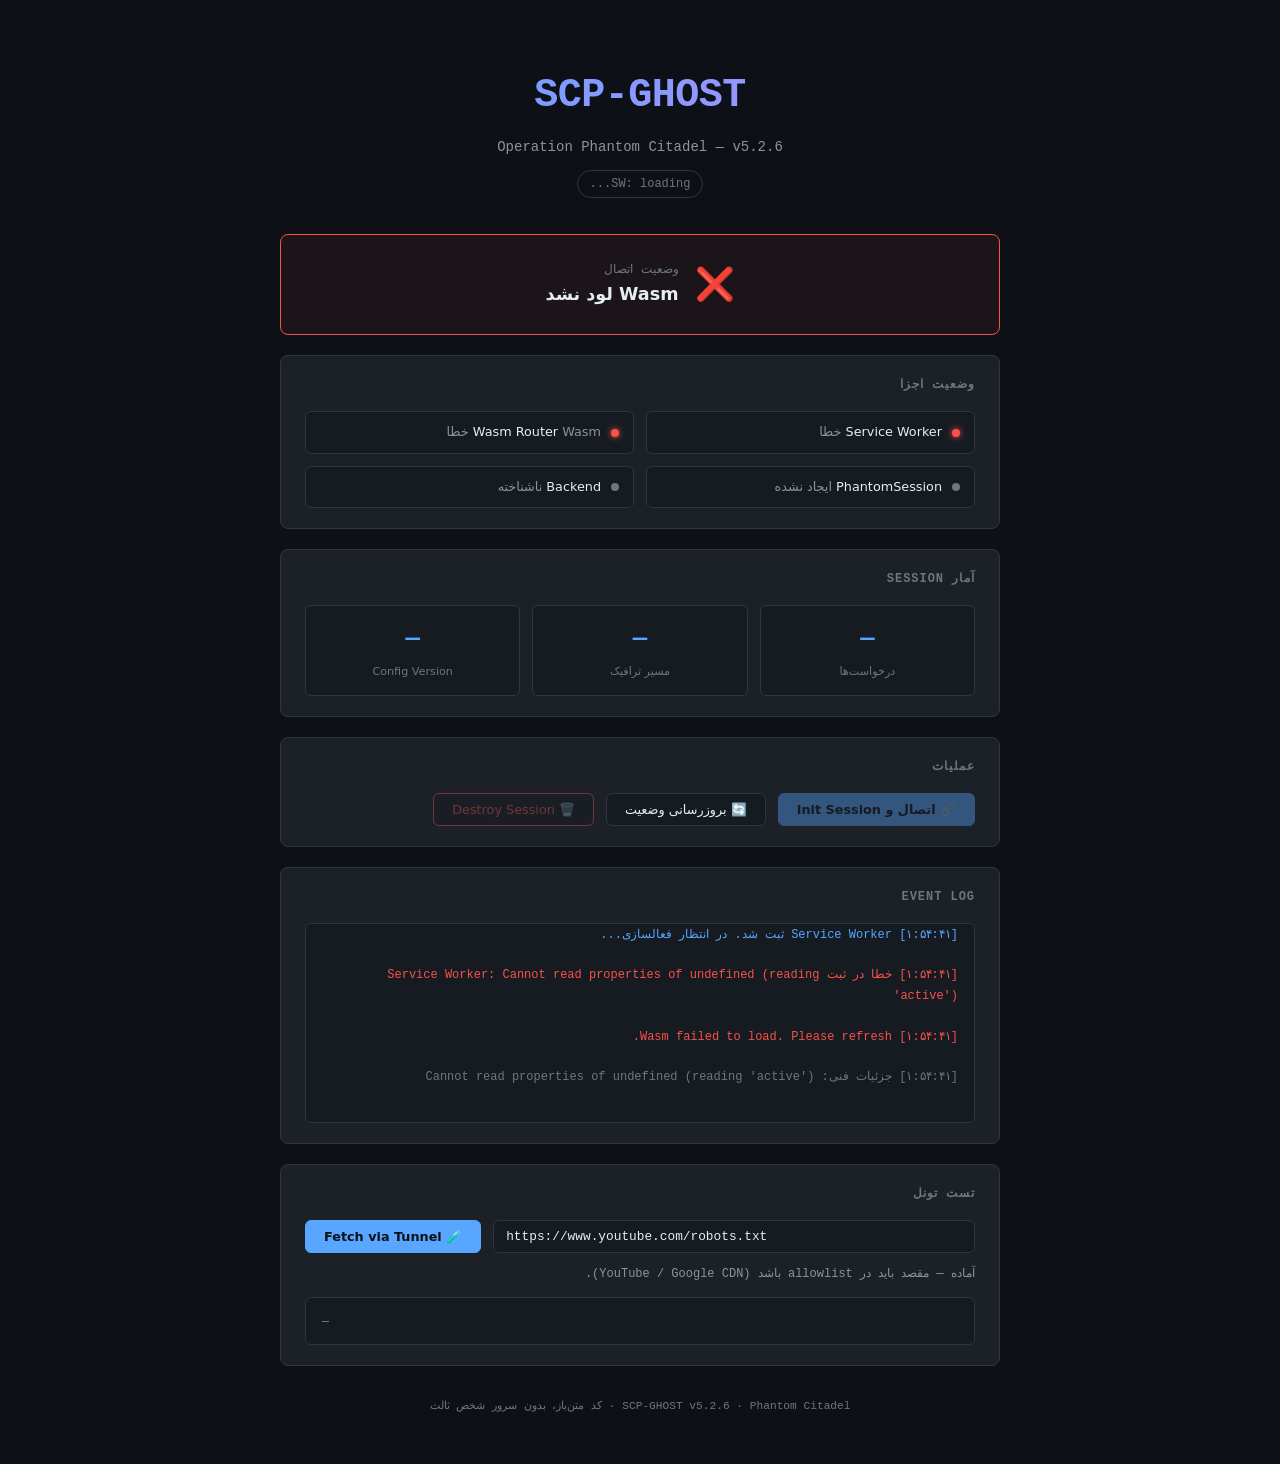
<file: index.html>
<!DOCTYPE html>
<html lang="fa" dir="rtl">
<head>
  <meta charset="UTF-8" />
  <meta name="viewport" content="width=device-width, initial-scale=1.0" />
  <title>SCP-GHOST — Phantom Citadel</title>

  <!--
    docs/index.html — SCP-GHOST v5.2.6 UI
    این صفحه:
      ۱. Service Worker را ثبت می‌کند
      ۲. Session keys را از Signaling Worker می‌خواند
      ۳. PhantomSession را در Service Worker init می‌کند
      ۴. وضعیت اتصال را نمایش می‌دهد
  -->

  <style>
    /* ── CSS Variables ───────────────────────────────────── */
    :root {
      --bg-primary:    #0d1117;
      --bg-secondary:  #161b22;
      --bg-card:       #1c2128;
      --border:        #30363d;
      --text-primary:  #e6edf3;
      --text-secondary:#8b949e;
      --text-muted:    #6e7681;
      --accent-green:  #3fb950;
      --accent-blue:   #58a6ff;
      --accent-yellow: #d29922;
      --accent-red:    #f85149;
      --accent-purple: #bc8cff;
      --font-mono:     "JetBrains Mono", "Fira Code", "Cascadia Code", monospace;
      --font-ui:       "Vazirmatn", "Segoe UI", system-ui, sans-serif;
      --radius:        8px;
      --transition:    0.2s ease;
    }

    /* ── Reset ────────────────────────────────────────────── */
    *, *::before, *::after { box-sizing: border-box; margin: 0; padding: 0; }

    /* ── Base ─────────────────────────────────────────────── */
    body {
      background-color: var(--bg-primary);
      color: var(--text-primary);
      font-family: var(--font-ui);
      min-height: 100vh;
      display: flex;
      flex-direction: column;
      align-items: center;
      padding: 2rem 1rem;
      line-height: 1.6;
    }

    /* ── Layout ───────────────────────────────────────────── */
    .container {
      width: 100%;
      max-width: 720px;
      display: flex;
      flex-direction: column;
      gap: 1.25rem;
    }

    /* ── Header ───────────────────────────────────────────── */
    .header {
      text-align: center;
      padding: 2rem 0 1rem;
    }

    .header__logo {
      font-size: 2.5rem;
      font-weight: 700;
      background: linear-gradient(135deg, var(--accent-blue), var(--accent-purple));
      -webkit-background-clip: text;
      -webkit-text-fill-color: transparent;
      background-clip: text;
      letter-spacing: -0.5px;
      font-family: var(--font-mono);
    }

    .header__subtitle {
      color: var(--text-secondary);
      font-size: 0.875rem;
      margin-top: 0.5rem;
      font-family: var(--font-mono);
    }

    .header__version {
      display: inline-block;
      margin-top: 0.75rem;
      padding: 0.2rem 0.75rem;
      border: 1px solid var(--border);
      border-radius: 20px;
      font-size: 0.75rem;
      color: var(--text-muted);
      font-family: var(--font-mono);
    }

    /* ── Card ─────────────────────────────────────────────── */
    .card {
      background: var(--bg-card);
      border: 1px solid var(--border);
      border-radius: var(--radius);
      padding: 1.25rem 1.5rem;
      transition: border-color var(--transition);
    }

    .card:hover { border-color: #484f58; }

    .card__title {
      font-size: 0.75rem;
      font-weight: 600;
      text-transform: uppercase;
      letter-spacing: 0.08em;
      color: var(--text-muted);
      margin-bottom: 1rem;
      font-family: var(--font-mono);
    }

    /* ── Status Indicator ─────────────────────────────────── */
    .status-grid {
      display: grid;
      grid-template-columns: 1fr 1fr;
      gap: 0.75rem;
    }

    @media (max-width: 500px) { .status-grid { grid-template-columns: 1fr; } }

    .status-item {
      display: flex;
      align-items: center;
      gap: 0.625rem;
      padding: 0.625rem 0.875rem;
      background: var(--bg-secondary);
      border-radius: calc(var(--radius) - 2px);
      border: 1px solid var(--border);
    }

    .status-dot {
      width: 8px;
      height: 8px;
      border-radius: 50%;
      flex-shrink: 0;
      background: var(--text-muted);
      transition: background var(--transition);
    }

    .status-dot--ok      { background: var(--accent-green); box-shadow: 0 0 6px var(--accent-green); }
    .status-dot--warn    { background: var(--accent-yellow); box-shadow: 0 0 6px var(--accent-yellow); }
    .status-dot--error   { background: var(--accent-red);   box-shadow: 0 0 6px var(--accent-red); }
    .status-dot--loading { animation: pulse 1.2s ease-in-out infinite; background: var(--accent-blue); }

    @keyframes pulse {
      0%, 100% { opacity: 1; }
      50%       { opacity: 0.3; }
    }

    .status-text { font-size: 0.8rem; color: var(--text-secondary); }
    .status-text strong { color: var(--text-primary); font-weight: 500; }

    /* ── Big Status Banner ────────────────────────────────── */
    .connection-banner {
      display: flex;
      align-items: center;
      justify-content: center;
      gap: 1rem;
      padding: 1.5rem;
      border-radius: var(--radius);
      border: 1px solid var(--border);
      background: var(--bg-secondary);
      transition: all var(--transition);
    }

    .connection-banner__icon { font-size: 2rem; }

    .connection-banner__text {
      display: flex;
      flex-direction: column;
    }

    .connection-banner__label {
      font-size: 0.75rem;
      color: var(--text-muted);
      font-family: var(--font-mono);
    }

    .connection-banner__value {
      font-size: 1.1rem;
      font-weight: 600;
      color: var(--text-primary);
    }

    .connection-banner--connected {
      border-color: var(--accent-green);
      background: rgba(63, 185, 80, 0.06);
    }

    .connection-banner--error {
      border-color: var(--accent-red);
      background: rgba(248, 81, 73, 0.06);
    }

    /* ── Log Output ───────────────────────────────────────── */
    .log-output {
      font-family: var(--font-mono);
      font-size: 0.75rem;
      line-height: 1.7;
      color: var(--text-secondary);
      background: var(--bg-secondary);
      border: 1px solid var(--border);
      border-radius: calc(var(--radius) - 2px);
      padding: 0.875rem 1rem;
      max-height: 200px;
      overflow-y: auto;
      scrollbar-width: thin;
      scrollbar-color: var(--border) transparent;
    }

    .log-output:empty::before {
      content: "در انتظار رویدادها...";
      color: var(--text-muted);
    }

    .log-line { display: block; }
    .log-line--ok     { color: var(--accent-green); }
    .log-line--warn   { color: var(--accent-yellow); }
    .log-line--error  { color: var(--accent-red); }
    .log-line--info   { color: var(--accent-blue); }
    .log-line--muted  { color: var(--text-muted); }

    /* ── Metrics ──────────────────────────────────────────── */
    .metrics-row {
      display: grid;
      grid-template-columns: repeat(3, 1fr);
      gap: 0.75rem;
    }

    @media (max-width: 400px) { .metrics-row { grid-template-columns: 1fr; } }

    .metric {
      text-align: center;
      padding: 0.875rem;
      background: var(--bg-secondary);
      border: 1px solid var(--border);
      border-radius: calc(var(--radius) - 2px);
    }

    .metric__value {
      font-size: 1.5rem;
      font-weight: 700;
      color: var(--accent-blue);
      font-family: var(--font-mono);
    }

    .metric__label {
      font-size: 0.7rem;
      color: var(--text-muted);
      margin-top: 0.25rem;
    }

    /* ── Buttons ──────────────────────────────────────────── */
    .btn-row {
      display: flex;
      gap: 0.75rem;
      flex-wrap: wrap;
    }

    .btn {
      padding: 0.5rem 1.125rem;
      border-radius: calc(var(--radius) - 2px);
      border: 1px solid var(--border);
      background: var(--bg-secondary);
      color: var(--text-primary);
      font-size: 0.8rem;
      font-family: var(--font-ui);
      cursor: pointer;
      transition: all var(--transition);
      display: flex;
      align-items: center;
      gap: 0.4rem;
    }

    .btn:hover { background: var(--bg-card); border-color: #484f58; }
    .btn:active { transform: scale(0.98); }

    .btn--primary {
      background: var(--accent-blue);
      border-color: var(--accent-blue);
      color: #0d1117;
      font-weight: 600;
    }

    .btn--primary:hover { filter: brightness(1.1); }
    .btn--danger { border-color: var(--accent-red); color: var(--accent-red); }
    .btn--danger:hover { background: rgba(248,81,73,0.1); }
    .btn:disabled { opacity: 0.4; cursor: not-allowed; }

    /* ── Tunnel Test ──────────────────────────────────────── */
    .tunnel-test__row {
      display: flex;
      gap: 0.75rem;
      flex-wrap: wrap;
      align-items: stretch;
    }

    .input {
      flex: 1 1 260px;
      min-width: 0;
      padding: 0.5rem 0.75rem;
      border-radius: calc(var(--radius) - 2px);
      border: 1px solid var(--border);
      background: var(--bg-secondary);
      color: var(--text-primary);
      font-size: 0.8rem;
      font-family: var(--font-mono);
      transition: border-color var(--transition);
    }

    .input:focus {
      outline: none;
      border-color: var(--accent-blue);
    }

    .tunnel-test__meta {
      margin-top: 0.75rem;
      font-size: 0.75rem;
      color: var(--text-secondary);
      font-family: var(--font-mono);
      word-break: break-word;
    }

    .tunnel-test__out {
      margin-top: 0.75rem;
      font-family: var(--font-mono);
      font-size: 0.72rem;
      line-height: 1.6;
      color: var(--text-secondary);
      background: var(--bg-secondary);
      border: 1px solid var(--border);
      border-radius: calc(var(--radius) - 2px);
      padding: 0.875rem 1rem;
      max-height: 220px;
      overflow: auto;
      white-space: pre-wrap;
      word-break: break-word;
      direction: ltr;
      text-align: left;
    }

    /* ── Footer ───────────────────────────────────────────── */
    .footer {
      text-align: center;
      font-size: 0.7rem;
      color: var(--text-muted);
      padding: 2rem 0 1rem;
      font-family: var(--font-mono);
    }
  </style>
</head>
<body>

<div class="container">

  <!-- ── Header ─────────────────────────────────────────── -->
  <header class="header">
    <div class="header__logo">SCP-GHOST</div>
    <div class="header__subtitle">Operation Phantom Citadel — v5.2.6</div>
    <span class="header__version" id="sw-version">SW: loading...</span>
  </header>

  <!-- ── Connection Banner ──────────────────────────────── -->
  <div class="connection-banner" id="connection-banner">
    <div class="connection-banner__icon" id="banner-icon">⏳</div>
    <div class="connection-banner__text">
      <span class="connection-banner__label">وضعیت اتصال</span>
      <span class="connection-banner__value" id="banner-value">در حال راه‌اندازی...</span>
    </div>
  </div>

  <!-- ── Component Status ───────────────────────────────── -->
  <div class="card">
    <div class="card__title">وضعیت اجزا</div>
    <div class="status-grid">
      <div class="status-item">
        <span class="status-dot status-dot--loading" id="dot-sw"></span>
        <div class="status-text">
          <strong>Service Worker</strong>

          <span id="label-sw">در حال بارگذاری...</span>
        </div>
      </div>
      <div class="status-item">
        <span class="status-dot status-dot--loading" id="dot-wasm"></span>
        <div class="status-text">
          <strong>Wasm Router</strong>

          <span id="label-wasm">منتظر SW...</span>
        </div>
      </div>
      <div class="status-item">
        <span class="status-dot" id="dot-session"></span>
        <div class="status-text">
          <strong>PhantomSession</strong>

          <span id="label-session">ایجاد نشده</span>
        </div>
      </div>
      <div class="status-item">
        <span class="status-dot" id="dot-backend"></span>
        <div class="status-text">
          <strong>Backend</strong>

          <span id="label-backend">ناشناخته</span>
        </div>
      </div>
    </div>
  </div>

  <!-- ── Metrics ────────────────────────────────────────── -->
  <div class="card">
    <div class="card__title">آمار Session</div>
    <div class="metrics-row">
      <div class="metric">
        <div class="metric__value" id="metric-requests">—</div>
        <div class="metric__label">درخواست‌ها</div>
      </div>
      <div class="metric">
        <div class="metric__value" id="metric-endpoints">—</div>
        <div class="metric__label">مسیر ترافیک</div>
      </div>
      <div class="metric">
        <div class="metric__value" id="metric-config-ver">—</div>
        <div class="metric__label">Config Version</div>
      </div>
    </div>
  </div>

  <!-- ── Actions ────────────────────────────────────────── -->
  <div class="card">
    <div class="card__title">عملیات</div>
    <div class="btn-row">
      <button class="btn btn--primary" id="btn-connect" onclick="connectSession()" disabled>
        🔗 اتصال و Init Session
      </button>
      <button class="btn" id="btn-refresh" onclick="refreshStatus()">
        🔄 بروزرسانی وضعیت
      </button>
      <button class="btn btn--danger" id="btn-destroy" onclick="destroySession()" disabled>
        🗑️ Destroy Session
      </button>
    </div>
  </div>

  <!-- ── Event Log ──────────────────────────────────────── -->
  <div class="card">
    <div class="card__title">Event Log</div>
    <div class="log-output" id="event-log"></div>
  </div>

  <!-- ── Test Tunnel ────────────────────────────────────── -->
  <div class="card">
    <div class="card__title">تست تونل</div>

    <div class="tunnel-test__row">
      <input
        class="input"
        id="tunnel-test-url"
        type="url"
        dir="ltr"
        spellcheck="false"
        autocomplete="off"
        aria-label="Tunnel test URL"
        value="https://www.youtube.com/robots.txt"
      />
      <button class="btn btn--primary" id="btn-tunnel-test" onclick="runTunnelTest()">
        🧪 Fetch via Tunnel
      </button>
    </div>

    <div class="tunnel-test__meta" id="tunnel-test-meta">
      آماده — مقصد باید در allowlist باشد (YouTube / Google CDN).
    </div>

    <pre class="tunnel-test__out" id="tunnel-test-output" dir="ltr">—</pre>
  </div>

</div><!-- /container -->

<!-- ── Footer ───────────────────────────────────────────── -->
<footer class="footer">
  SCP-GHOST v5.2.6 · Phantom Citadel · کد متن‌باز، بدون سرور شخص ثالث
</footer>

<script type="module">
// ══════════════════════════════════════════════════════════════
//  index.html — Main Thread Script
//  وظایف:
//    ۱. ثبت Service Worker
//    ۲. دریافت session keys از Signaling Worker
//    ۳. ارسال INIT_SESSION به Service Worker
//    ۴. نمایش وضعیت در UI
//    ۵. ارسال DESTROY در beforeunload
// ══════════════════════════════════════════════════════════════

// این مقدار توسط deploy-pages.yml inject می‌شود
const SIGNALING_URL = "https://ghost-signaling-worker.cocoon-de9.workers.dev";
const SW_VERSION    = "5.2.6";

let swRegistration  = null;
let configVersion   = "—";
let wasmReady       = false;  // Wasm ماژول در Service Worker لود و آماده است؟

const WASM_LOAD_TIMEOUT_MS = 5000;
const WASM_LOAD_ERROR      = "Wasm failed to load. Please refresh.";
let wasmLoadTimeout        = null;
let wasmFailureReported    = false;
let wasmFailureReasonLogged = null;

// ── DOM References ─────────────────────────────────────────
const $ = (id) => document.getElementById(id);
const logEl = $("event-log");

// ── Logging ────────────────────────────────────────────────
function log(message, type = "info") {
  const now = new Date().toLocaleTimeString("fa-IR");
  const line = document.createElement("span");
  line.className = `log-line log-line--${type}`;
  line.textContent = `[${now}] ${message}`;
  logEl.appendChild(line);
  logEl.appendChild(document.createElement("br"));
  logEl.scrollTop = logEl.scrollHeight;

  const prefix = { ok: "✅", warn: "⚠️", error: "❌", info: "ℹ️", muted: "·" };
  console.log(`${prefix[type] || "·"} [Ghost] ${message}`);
}

// ── Dot Status Update ──────────────────────────────────────
function setDot(id, state, label) {
  const dot = $(`dot-${id}`);
  const lbl = $(`label-${id}`);
  if (dot) {
    dot.className = `status-dot status-dot--${state}`;
  }
  if (lbl && label) lbl.textContent = label;
}

// ── Banner Update ──────────────────────────────────────────
function setBanner(icon, text, type) {
  $("banner-icon").textContent = icon;
  $("banner-value").textContent = text;
  const banner = $("connection-banner");
  banner.className = `connection-banner${type ? ` connection-banner--${type}` : ""}`;
}

// دکمه اتصال فقط وقتی فعال می‌شود که SW کنترل را گرفته و Wasm لود شده باشد.
function updateConnectButton() {
  const btn = $("btn-connect");
  if (!btn) return;

  const swActive = Boolean(
    swRegistration?.active ||
    ("serviceWorker" in navigator && navigator.serviceWorker.controller)
  );
  btn.disabled = !wasmReady || !swActive;
}

function markWasmReady(label = "Wasm آماده") {
  if (wasmLoadTimeout) {
    clearTimeout(wasmLoadTimeout);
    wasmLoadTimeout = null;
  }

  const firstReady = !wasmReady;
  wasmReady = true;
  wasmFailureReported = false;
  wasmFailureReasonLogged = null;
  setDot("wasm", "ok", label);
  if (firstReady) {
    log("Wasm ماژول در Service Worker لود شد.", "ok");
  }
  updateConnectButton();
}

function reportWasmFailure(reason = "") {
  if (wasmLoadTimeout) {
    clearTimeout(wasmLoadTimeout);
    wasmLoadTimeout = null;
  }

  wasmReady = false;
  if (!wasmFailureReported) {
    // پیام دقیق failsafe — حتی اگر activation یا GET_STATUS هرگز resolve نشود.
    log(WASM_LOAD_ERROR, "error");
    wasmFailureReported = true;
  }

  // جزئیات فنی SW را هم نشان میدهیم تا خطای واقعی import/init پنهان نماند.
  if (reason && reason !== wasmFailureReasonLogged) {
    log(`جزئیات فنی: ${reason}`, "muted");
    wasmFailureReasonLogged = reason;
  }

  setDot("wasm", "error", "Wasm خطا");
  setBanner("❌", "Wasm لود نشد", "error");
  updateConnectButton();
}

function armWasmLoadFailSafe() {
  if (wasmLoadTimeout) clearTimeout(wasmLoadTimeout);
  wasmFailureReported = false;
  wasmFailureReasonLogged = null;

  // تایمر قبل از register/waitForActive آغاز می‌شود تا awaitهای بالقوهٔ hung
  // نتوانند fail-safe را به تأخیر بیندازند.
  wasmLoadTimeout = setTimeout(() => {
    wasmLoadTimeout = null;
    if (!wasmReady) reportWasmFailure();
  }, WASM_LOAD_TIMEOUT_MS);
}

// GET_STATUS همیشه جواب ندارد (SW ممکن است در حال restart باشد). پس timeout دارد.
function requestServiceWorkerStatus(sw, timeoutMs = 1500) {
  return new Promise((resolve) => {
    if (!sw) {
      resolve(null);
      return;
    }

    const channel = new MessageChannel();
    let settled = false;
    const finish = (value) => {
      if (settled) return;
      settled = true;
      clearTimeout(timer);
      resolve(value);
    };
    const timer = setTimeout(() => finish(null), timeoutMs);

    channel.port1.onmessage = (event) => finish(event.data);

    try {
      sw.postMessage({ type: "GET_STATUS" }, [channel.port2]);
    } catch (err) {
      console.error("[Ghost] GET_STATUS failed:", err);
      finish(null);
    }
  });
}

if ("serviceWorker" in navigator) {
  // ممکن است claim بعد از WASM_READY اعمال شود؛ دکمه همان موقع آزاد شود.
  navigator.serviceWorker.addEventListener("controllerchange", updateConnectButton);
}

// ──────────────────────────────────────────────────────────────
//  STEP 1: ثبت Service Worker
// ──────────────────────────────────────────────────────────────
async function registerGhostServiceWorker() {
  // sw.js اکنون import ایستا دارد؛ بنابراین حتماً باید بهصورت Module SW ثبت شود.
  // fallback به classic SW باعث SyntaxError و پنهان شدن علت واقعی میشود.
  return navigator.serviceWorker.register("./sw.js", {
    type: "module",
    scope: "./",
    updateViaCache: "none",
  });
}

async function registerServiceWorker() {
  if (!("serviceWorker" in navigator)) {
    log("مرورگر شما از Service Worker پشتیبانی نمیکند.", "error");
    setDot("sw", "error", "پشتیبانی نمیشود");
    setBanner("❌", "مرورگر ناسازگار", "error");
    reportWasmFailure("Service Worker is not supported by this browser.");
    return;
  }

  // تایمر fail-safe در زمان اجرای اسکریپت و قبل از register/wait/GET_STATUS
  // شروع شده است تا await طولانی یا بیپاسخ نتواند آن را به تأخیر بیندازد.
  try {
    log("در حال ثبت Service Worker...", "info");
    swRegistration = await registerGhostServiceWorker();

    log("Service Worker ثبت شد. در انتظار فعالسازی...", "info");
    setDot("sw", "warn", "در انتظار فعالسازی");

    // این await حداکثر ۴ ثانیه منتظر میماند؛ fail-safe مستقل همچنان فعال است.
    await waitForActiveServiceWorker(swRegistration);

    const sw = swRegistration.active || navigator.serviceWorker.controller;
    if (sw) {
      log("Service Worker فعال است.", "ok");
      setDot("sw", "ok", "فعال");
    } else {
      log("Service Worker هنوز کنترل صفحه را نگرفته است.", "warn");
      setDot("sw", "warn", "در انتظار کنترل");
    }
    $("sw-version").textContent = `SW: v${SW_VERSION}`;
    updateConnectButton();

    // اگر broadcast زودتر از listener رسیده باشد، وضعیت را مستقیماً میخوانیم.
    const status = await requestServiceWorkerStatus(sw, 1500);
    if (status?.version) {
      $("sw-version").textContent = `SW: v${status.version}`;
    }
    if (status?.wasmLoaded || status?.wasmReady) {
      markWasmReady();
    } else if (sw && !wasmReady) {
      // PING هم init احتمالی را تکمیل میکند و هم WASM_READY را دوباره میفرستد.
      sw.postMessage({ type: "PING" });
    }

  } catch (err) {
    console.error("[Ghost] Service Worker registration failed:", err);
    log(`خطا در ثبت Service Worker: ${err.message}`, "error");
    setDot("sw", "error", "خطا");
    setBanner("❌", "Service Worker خطا", "error");
    reportWasmFailure(err?.message || String(err));
  }
}

function waitForActiveServiceWorker(registration, timeoutMs = 4000) {
  return new Promise((resolve) => {
    if (registration.active) {
      resolve();
      return;
    }

    const sw = registration.installing || registration.waiting;
    if (!sw) {
      resolve();
      return;
    }

    let settled = false;
    const finish = () => {
      if (settled) return;
      settled = true;
      clearTimeout(timer);
      updateConnectButton();
      resolve();
    };
    const timer = setTimeout(() => {
      log("فعالسازی Service Worker بیش از حد طول کشید؛ بررسی ادامه مییابد.", "warn");
      finish();
    }, timeoutMs);

    sw.addEventListener("statechange", () => {
      updateConnectButton();
      if (sw.state === "activated" || sw.state === "redundant") {
        finish();
      }
    });
  });
}

// ──────────────────────────────────────────────────────────────
//  STEP 2: تبادل کلید X25519 با Signaling Worker
//
//  هیچ secret خامی روی سیم نمی‌رود:
//    ۱. keypair موقت X25519 در Wasm ساخته می‌شود (کلید خصوصی
//       هرگز از مرورگر خارج نمی‌شود)
//    ۲. فقط کلید عمومی به /session-init می‌رود
//    ۳. worker با X25519+HKDF یک KEK می‌سازد و کلیدهای اصلی را
//       با AES-256-GCM زیر آن رمز می‌کند
//    ۴. همین‌جا در Wasm باز می‌شود
// ──────────────────────────────────────────────────────────────

let wasmModule = null;

async function loadWasm() {
  if (wasmModule) return wasmModule;
  const mod = await import("./wasm/ghost_wasm.js?v=5.2.6");
  // باینری هم نسخه‌دار لود می‌شود؛ وگرنه کش قدیمی .wasm نگاشت قدیمی
  // backend را برمی‌گرداند.
  await mod.default({
    module_or_path: new URL(`./wasm/ghost_wasm_bg.wasm?v=${SW_VERSION}`, import.meta.url),
  });
  wasmModule = mod;
  return mod;
}

/**
 * ساخت پیام خطای گویا از پاسخ HTTP.
 * — JSON → فیلد message یا error
 * — HTML (صفحهٔ خطای Cloudflare) → <title> یا متن خالص‌شده
 * — بقیه → متن خام
 * — خروجی حداکثر ۲۰۰ کاراکتر، همراه با URL دقیق
 */
async function describeHttpFailure(resp, url, method = "POST") {
  let raw = "";
  try {
    raw = (await resp.text()) || "";
  } catch (_) {
    raw = "";
  }

  const trimmed = raw.trim();
  let detail = "";

  if (trimmed.startsWith("{") || trimmed.startsWith("[")) {
    // JSON — دقیق‌ترین منبع
    try {
      const parsed = JSON.parse(trimmed);
      detail =
        parsed.message ||
        parsed.error ||
        parsed.detail ||
        trimmed;
    } catch (_) {
      detail = trimmed;
    }
  } else if (trimmed.startsWith("<")) {
    // HTML — معمولاً صفحهٔ خطای Cloudflare (مثلاً 405 Method Not Allowed)
    const titleMatch = trimmed.match(/<title[^>]*>([\s\S]*?)<\/title>/i);
    detail = titleMatch
      ? `HTML: ${titleMatch[1].trim()}`
      : `HTML: ${trimmed.replace(/<[^>]+>/g, " ").replace(/\s+/g, " ").trim()}`;
  } else {
    detail = trimmed;
  }

  // ۲۰۰ کاراکتر اول — جلوگیری از پر شدن UI
  detail = String(detail || "").replace(/\s+/g, " ").trim().slice(0, 200);

  const statusLine = `HTTP ${resp.status}${resp.statusText ? " " + resp.statusText : ""}`;
  const endpoint = `${method} ${url}`;

  return detail ? `${statusLine} — ${endpoint} — ${detail}` : `${statusLine} — ${endpoint}`;
}

async function fetchSessionKeys() {
  const sessionUrl = `${SIGNALING_URL}/session-init`;

  try {
    log("تبادل کلید X25519 با Signaling Worker...", "info");
    // URL دقیق همیشه لاگ می‌شود — حتی اگر درخواست به شبکه نرسد
    log(`POST ${sessionUrl}`, "muted");

    // ۱. keypair موقت در Wasm
    const wasm = await loadWasm();
    const handshake = new wasm.SessionHandshake();

    // ۲. ارسال فقط کلید عمومی
    //    (Content-Type: application/json → مرورگر اول OPTIONS می‌فرستد؛
    //     worker حالا preflight را سراسری و قبل از Router جواب می‌دهد)
    let resp;
    try {
      resp = await fetch(sessionUrl, {
        method: "POST",
        headers: { "Content-Type": "application/json" },
        body: JSON.stringify({
          client_pubkey: handshake.public_key_b64(),
          client_version: SW_VERSION,
        }),
      });
    } catch (netErr) {
      // خطای شبکه/CORS — مرورگر جزئیات را پنهان می‌کند
      throw new Error(
        `شبکه/CORS: ${netErr.message} — POST ${sessionUrl} ` +
        `(اگر preflight رد شده باشد، این خطا معمولاً "Failed to fetch" است)`
      );
    }

    if (!resp.ok) {
      const detail = await describeHttpFailure(resp, sessionUrl, "POST");

      if (resp.status === 429) {
        throw new Error(`محدودیت نرخ درخواست — ${detail}`);
      }
      if (resp.status === 405) {
        throw new Error(
          `${detail} — احتمالاً preflight توسط لبه رد شده است؛ ` +
          `origin فعلی: ${location.origin}`
        );
      }
      throw new Error(detail);
    }

    const data = await resp.json();

    if (!data.server_pubkey || !data.salt || !data.wrapped) {
      throw new Error("پاسخ ناقص از Signaling Worker: فیلدهای handshake یافت نشد.");
    }
    if (data.protocol && data.protocol !== "x25519-hkdf-sha256-aesgcm-v1") {
      throw new Error(`پروتکل ناشناخته: ${data.protocol}`);
    }

    // ۳. باز کردن payload رمزشده در Wasm
    const keys = JSON.parse(
      handshake.complete(data.server_pubkey, data.salt, data.wrapped)
    );

    log(`Config version: ${data.config_version || "نامشخص"}`, "muted");
    configVersion = data.config_version || "—";
    $("metric-config-ver").textContent = configVersion;

    return {
      hmacKeyHex:      keys.hmac_key_hex,
      aesKeyHex:       keys.aes_key_hex,
      gasEndpointsJson: JSON.stringify(data.gas_endpoints || []),
    };

  } catch (err) {
    log(`خطا در تبادل کلید (origin=${location.origin}): ${err.message}`, "error");
    throw err;
  }
}

// ──────────────────────────────────────────────────────────────
//  STEP 3: ارسال INIT_SESSION به Service Worker
// ──────────────────────────────────────────────────────────────
async function sendInitSession(keys) {
  return new Promise((resolve, reject) => {
    const channel = new MessageChannel();

    channel.port1.onmessage = (event) => {
      if (event.data.success) {
        resolve();
      } else {
        reject(new Error(event.data.error || "Session init failed in SW"));
      }
    };

    const sw = swRegistration?.active;
    if (!sw) {
      reject(new Error("Service Worker فعال نیست"));
      return;
    }

    sw.postMessage(
      { type: "INIT_SESSION", payload: keys },
      [channel.port2]
    );
  });
}

// ──────────────────────────────────────────────────────────────
//  Public: اتصال کامل
// ──────────────────────────────────────────────────────────────
window.connectSession = async function () {
  $("btn-connect").disabled = true;
  setBanner("⏳", "در حال اتصال...", "");
  if (!wasmReady && !wasmLoadTimeout && !wasmFailureReported) armWasmLoadFailSafe();

  try {
    // Keys دریافت و Session ساخته می‌شود
    const keys = await fetchSessionKeys();

    // Race-fix: INIT_SESSION حتماً بعد از WASM_READY / GHOST_READY ارسال شود.
    // دکمه Connect تا آن‌جا غیرفعال است، اما برای امنیت بیشتر دوباره چک می‌کنیم.
    if (!wasmReady) {
      log("در انتظار آمادگی Wasm در Service Worker...", "info");
      const sw = swRegistration?.active || navigator.serviceWorker.controller;
      if (!sw) {
        throw new Error("Service Worker فعال نیست");
      }

      // PING: اگر SW هنوز init نشده، آن را راه‌اندازی می‌کند
      const ping = new Promise((resolvePing) => {
        const channel = new MessageChannel();
        channel.port1.onmessage = () => resolvePing();
        sw.postMessage({ type: "PING" }, [channel.port2]);
        setTimeout(resolvePing, 2000);
      });

      // منتظر broadcast WASM_READY / GHOST_READY بمانیم
      const ready = new Promise((resolveReady) => {
        const handler = (event) => {
          const { type } = event.data || {};
          if (type === "WASM_READY" || type === "GHOST_READY") {
            navigator.serviceWorker.removeEventListener("message", handler);
            resolveReady();
          }
        };
        navigator.serviceWorker.addEventListener("message", handler);
        setTimeout(resolveReady, 5000);
      });

      await Promise.race([ping, ready]).catch(() => {});
      if (!wasmReady) {
        // آخرین فرصت: اگر broadcast از دست رفت، وضعیت را مستقیماً بخوان.
        // این درخواست timeout دارد و نمیتواند connect را برای همیشه قفل کند.
        const status = await requestServiceWorkerStatus(sw, 1500);
        if (status?.wasmLoaded || status?.wasmReady) {
          markWasmReady();
        }
      }
      if (!wasmReady) {
        throw new Error("Wasm module در Service Worker آماده نشده است.");
      }
    }

    await sendInitSession(keys);

    log("PhantomSession با موفقیت ساخته شد.", "ok");
    setDot("session", "ok", "فعال");
    setDot("wasm", "ok", "Router آماده");

    // تمام ترافیک به Streaming Worker می‌رود (GAS حذف شده است)
    setDot("backend", "ok", "streaming");
    $("metric-endpoints").textContent = "stream";

    setBanner("🛡️", "متصل و ایمن", "connected");
    $("btn-destroy").disabled = false;
    $("btn-connect").textContent = "🔄 تجدید Session";
    updateConnectButton();

    log("سیستم Ghost آماده است. ترافیک intercept می‌شود.", "ok");

    // بروزرسانی آمار
    startStatsRefresh();

  } catch (err) {
    log(`خطا در اتصال: ${err.message}`, "error");
    setDot("session", "error", "خطا در ساخت");
    setBanner("❌", "خطا در اتصال", "error");
    updateConnectButton();
  }
};

// ──────────────────────────────────────────────────────────────
//  Public: بروزرسانی وضعیت
// ──────────────────────────────────────────────────────────────
window.refreshStatus = async function () {
  const sw = swRegistration?.active || navigator.serviceWorker.controller;
  if (!sw) {
    log("Service Worker فعال نیست.", "warn");
    updateConnectButton();
    return;
  }

  const status = await requestServiceWorkerStatus(sw, 1500);
  if (!status) {
    log("پاسخی از Service Worker دریافت نشد.", "error");
    updateConnectButton();
    return;
  }

  log(
    `وضعیت: Router=${status.routerReady}, Session=${status.hasSession}, Wasm=${status.wasmLoaded}`,
    "info"
  );

  if (status.wasmLoaded || status.wasmReady) {
    markWasmReady("Wasm آماده");
  }
  updateConnectButton();

  if (status.sessionStats) {
    const stats = JSON.parse(status.sessionStats);
    $("metric-requests").textContent = stats.requests_made ?? "—";
  }
};

// ──────────────────────────────────────────────────────────────
//  Public: از بین بردن Session
// ──────────────────────────────────────────────────────────────
window.destroySession = function () {
  const sw = swRegistration?.active;
  if (sw) {
    sw.postMessage({ type: "DESTROY" });
    log("DESTROY ارسال شد — Session keys zeroized.", "warn");
  }

  setDot("session", "error", "destroyed");
  setBanner("🗑️", "Session از بین رفت", "error");
  $("btn-destroy").disabled = true;
  $("btn-connect").textContent = "🔗 اتصال مجدد";
  updateConnectButton();

  $("metric-requests").textContent = "—";
  stopStatsRefresh();
};

// ──────────────────────────────────────────────────────────────
//  Stats Auto-Refresh
// ──────────────────────────────────────────────────────────────
let statsInterval = null;

function startStatsRefresh() {
  stopStatsRefresh();
  statsInterval = setInterval(window.refreshStatus, 5000);
}

function stopStatsRefresh() {
  if (statsInterval) {
    clearInterval(statsInterval);
    statsInterval = null;
  }
}

// ──────────────────────────────────────────────────────────────
//  پیام‌های دریافتی از Service Worker
// ──────────────────────────────────────────────────────────────
if ("serviceWorker" in navigator) {
  navigator.serviceWorker.addEventListener("message", (event) => {
    const { type, version, error, stage } = event.data || {};

    if (type === "WASM_READY") {
      markWasmReady("Wasm آماده");
      return;
    }

    if (type === "GHOST_READY") {
      // GHOST_READY یعنی Wasm نیز حتماً لود شده است؛ اگر WASM_READY گم شده
      // بود، این پیام دکمه Connect را آزاد میکند.
      markWasmReady("Router load شد");
      log(`Service Worker آماده — v${version}`, "ok");
      return;
    }

    if (type === "WASM_FAILED") {
      console.error("[Ghost] Service Worker reported WASM_FAILED:", error || "unknown error");
      reportWasmFailure(error || "unknown error");
      return;
    }

    if (type === "GHOST_ERROR") {
      const stageLabel = stage === "config" ? "دریافت Config" : "Router";
      log(`خطای ${stageLabel} در Service Worker: ${error || "unknown error"}`, "error");
    }
  });
}

// ──────────────────────────────────────────────────────────────
//  beforeunload — Destroy Session هنگام بستن tab
// ──────────────────────────────────────────────────────────────
window.addEventListener("beforeunload", () => {
  const sw = swRegistration?.active ||
    ("serviceWorker" in navigator ? navigator.serviceWorker.controller : null);
  if (sw) {
    // sendBeacon برای اطمینان از ارسال حتی در حین unload
    // اما چون ارتباط با SW است، از postMessage استفاده می‌کنیم
    sw.postMessage({ type: "DESTROY" });
  }
  stopStatsRefresh();
});

// ──────────────────────────────────────────────────────────────
//  Tunnel Test — آیا fetch این صفحه واقعاً از SW عبور می‌کند؟
//
//  چرا «HTTP 200» به‌تنهایی جواب نیست:
//    • فقط وقتی درخواست از SW عبور می‌کند که صفحه controlled باشد.
//    • SW فقط وقتی به streaming-worker route می‌دهد که routerReady و
//      session هر دو آماده باشند؛ وگرنه fetch(request) = pass-through.
//    • پس وضعیت خودِ SW منبع حقیقت است، نه status code پاسخ.
// ──────────────────────────────────────────────────────────────
// مقصد پیش‌فرض باید در allowlist ورکر باشد، وگرنه تست هرگز سبز نمی‌شود.
// api.ipify.org عمداً در allowlist نیست (جلوگیری از تبدیل worker به open proxy).
const TUNNEL_TEST_DEFAULT = "https://www.youtube.com/robots.txt";

function setTunnelTestOutput(text) {
  const out = $("tunnel-test-output");
  if (out) out.textContent = text;
}

function setTunnelTestMeta(text) {
  const meta = $("tunnel-test-meta");
  if (meta) meta.textContent = text;
}

// پیام دقیق fail — هم در Event Log، هم زیر دکمه
function reportTunnelFailure(reason) {
  log(`❌ Tunnel failed: ${reason}`, "error");
  setTunnelTestMeta(`❌ Tunnel failed: ${reason}`);
  return false;
}

window.runTunnelTest = async function () {
  const input = $("tunnel-test-url");
  const btn = $("btn-tunnel-test");
  const url = ((input && input.value) || "").trim() || TUNNEL_TEST_DEFAULT;

  if (btn) btn.disabled = true;
  setTunnelTestOutput("—");
  setTunnelTestMeta("در حال ارسال درخواست...");
  log(`تست تونل: GET ${url}`, "muted");

  try {
    if (!("serviceWorker" in navigator)) {
      return reportTunnelFailure("مرورگر از Service Worker پشتیبانی نمی‌کند.");
    }

    // بدون controller، fetch مستقیماً به شبکه می‌رود و SW آن را نمی‌بیند.
    if (!navigator.serviceWorker.controller) {
      return reportTunnelFailure(
        "این صفحه توسط Service Worker کنترل نمی‌شود، پس درخواست مستقیم به شبکه می‌رود. صفحه را reload کنید."
      );
    }

    // وضعیت واقعی SW تعیین می‌کند route می‌شود یا pass-through
    const sw = swRegistration?.active || navigator.serviceWorker.controller;
    const status = await requestServiceWorkerStatus(sw, 2000);

    if (!status) {
      return reportTunnelFailure("پاسخی از Service Worker دریافت نشد (GET_STATUS timeout).");
    }

    if (!status.routerReady) {
      return reportTunnelFailure(
        `Router آماده نیست (wasm=${status.wasmLoaded}, router=${status.routerReady}) — درخواست pass-through می‌شود.`
      );
    }

    if (!status.hasSession) {
      return reportTunnelFailure(
        "Session فعال نیست — اول دکمهٔ «اتصال و Init Session» را بزنید؛ بدون آن SW نمی‌تواند URL را امضا کند."
      );
    }

    let resp;
    try {
      resp = await fetch(url, { cache: "no-store" });
    } catch (netErr) {
      return reportTunnelFailure(`خطای شبکه/CORS: ${netErr.message}`);
    }

    const body = await resp.text();
    setTunnelTestOutput(body || "(پاسخ خالی)");

    // قرارداد sw.js: streaming | streaming-error | network-error |
    // passthrough-error | routing-error | sign-error | denied
    const ghostPath = (resp.headers.get("X-Ghost-Path") || "").toLowerCase();
    const viaStreaming = ghostPath === "streaming";
    const swWorkerError = ghostPath === "streaming-error";
    const swLocalError =
      ghostPath === "network-error" ||
      ghostPath === "passthrough-error" ||
      ghostPath === "routing-error" ||
      ghostPath === "sign-error";

    // اگر پاسخ JSON با فیلد ip بود، IP خروجی را نشان بده
    let egressIp = null;
    try {
      const parsed = JSON.parse(body);
      if (parsed && typeof parsed.ip === "string") egressIp = parsed.ip;
    } catch (_) {
      egressIp = null;
    }

    const detail =
      `HTTP ${resp.status}` +
      ` · router=${status.routerReady}, session=${status.hasSession}` +
      ` · path=${ghostPath || "none (pass-through)"}` +
      (egressIp ? ` · IP خروجی: ${egressIp}` : "");

    // ✅ فقط وقتی که واقعاً از مسیر streaming-worker برگشته باشد
    if (resp.ok && viaStreaming) {
      log("✅ Tunnel is working!", "ok");
      log(`جزئیات: ${detail}`, "muted");
      setTunnelTestMeta(`✅ Tunnel is working! — ${detail}`);
      return true;
    }

    // SW پیام واقعی worker را برگردانده است (403/429/502/…)
    if (swWorkerError) {
      reportTunnelFailure(
        `درخواست intercept شد و به streaming-worker رفت، اما worker آن را رد کرد — ` +
          `${body.trim().slice(0, 300)}`
      );
      log(`جزئیات: ${detail}`, "muted");
      log("مقصد باید در allowlist باشد؛ مثلاً https://www.youtube.com/robots.txt را امتحان کنید.", "muted");
      return false;
    }

    // خطای محلی SW (شبکه/CORS، pass-through، routing، امضا)
    if (swLocalError) {
      reportTunnelFailure(`Service Worker: ${body.trim().slice(0, 300)}`);
      log(`جزئیات: ${detail}`, "muted");
      return false;
    }

    if (resp.ok && !viaStreaming) {
      return reportTunnelFailure(
        `پاسخ ${resp.status} رسید اما نشانهٔ مسیر streaming دیده نشد ` +
          `(هدر X-Ghost-Path غایب است). ${detail}`
      );
    }

    reportTunnelFailure(
      `پاسخ ناموفق ${resp.status}${resp.statusText ? " " + resp.statusText : ""}.`
    );
    log(`جزئیات: ${detail}`, "muted");
    return false;
  } finally {
    if (btn) btn.disabled = false;
  }
};

// ──────────────────────────────────────────────────────────────
//  Init on load
// ──────────────────────────────────────────────────────────────
// شروع شمارش ۵ ثانیه از زمان اجرای UI — مستقل از register/activate/status.
armWasmLoadFailSafe();

document.addEventListener("DOMContentLoaded", async () => {
  log(`SCP-GHOST UI v${SW_VERSION} بارگذاری شد.`, "info");
  await registerServiceWorker();
  if (wasmReady) {
    log("برای شروع، دکمه «اتصال و Init Session» را بفشارید.", "muted");
  }
});
</script>
</body>
</html>
</file>
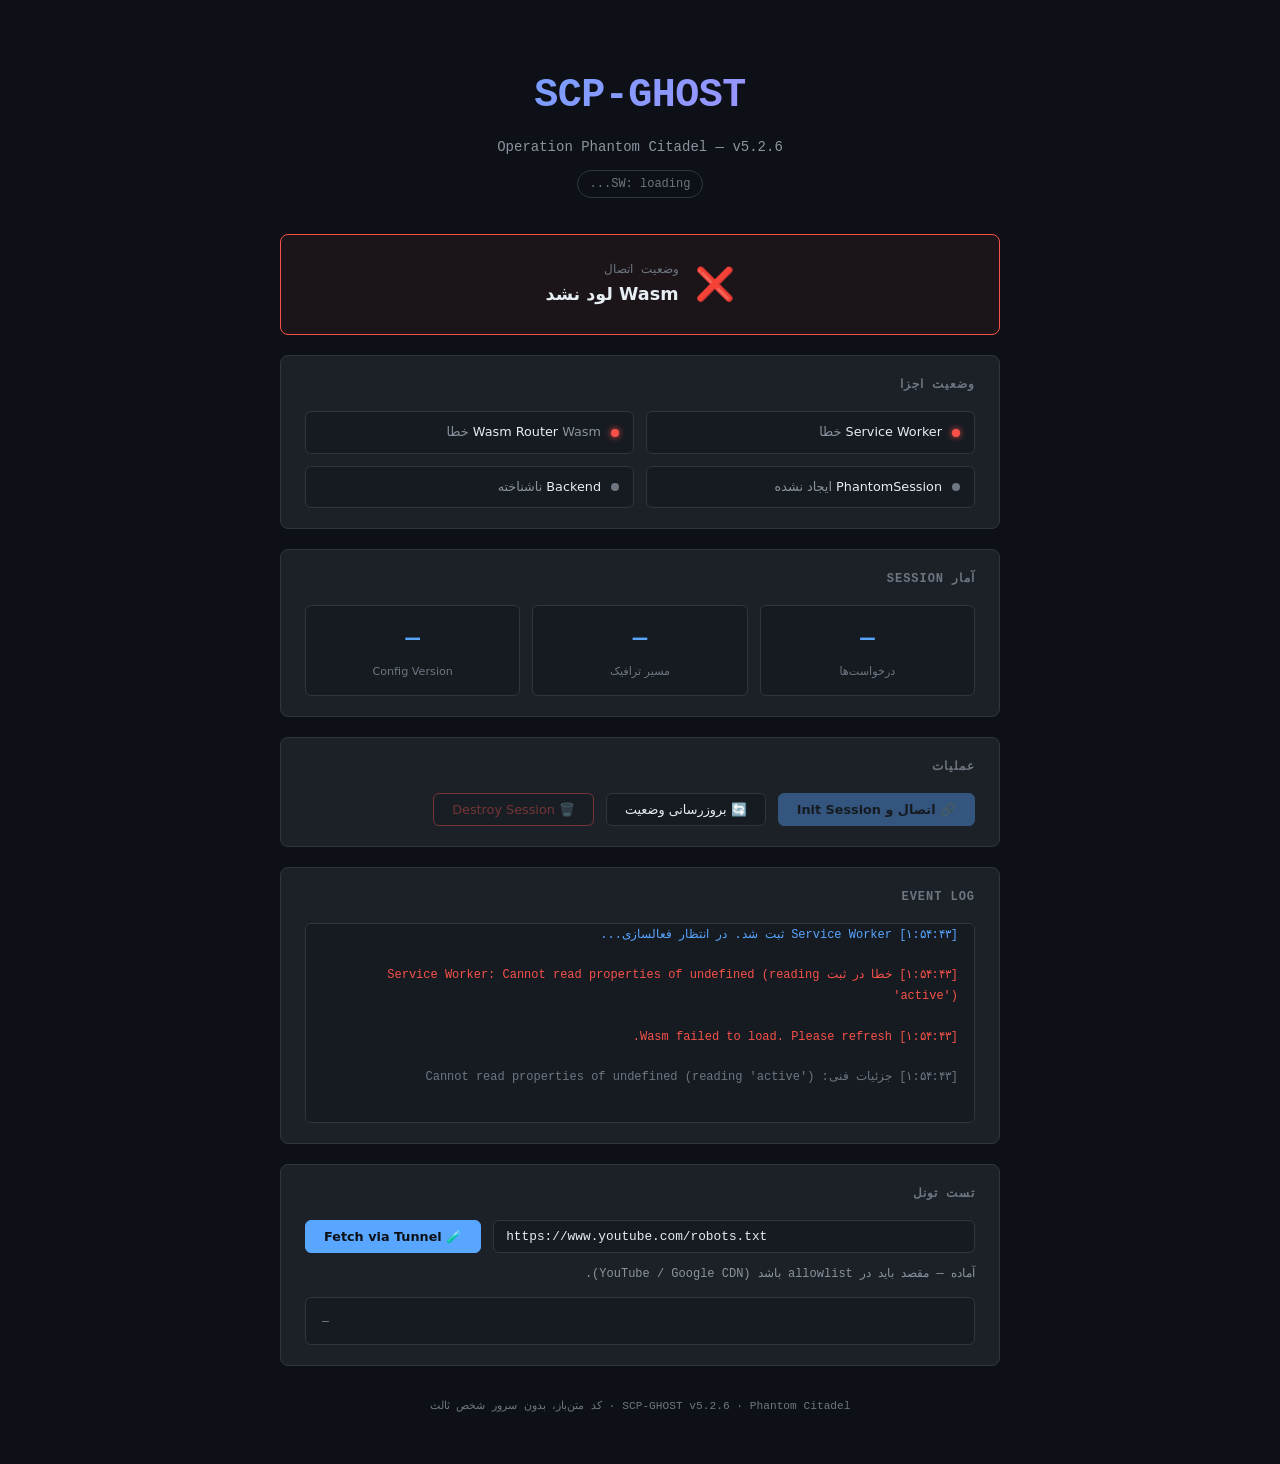
<file: docs/index.html>
<!DOCTYPE html>
<html lang="fa" dir="rtl">
<head>
  <meta charset="UTF-8" />
  <meta name="viewport" content="width=device-width, initial-scale=1.0" />
  <title>SCP-GHOST — Phantom Citadel</title>

  <!--
    docs/index.html — SCP-GHOST v5.2.6 UI
    این صفحه:
      ۱. Service Worker را ثبت می‌کند
      ۲. Session keys را از Signaling Worker می‌خواند
      ۳. PhantomSession را در Service Worker init می‌کند
      ۴. وضعیت اتصال را نمایش می‌دهد
  -->

  <style>
    /* ── CSS Variables ───────────────────────────────────── */
    :root {
      --bg-primary:    #0d1117;
      --bg-secondary:  #161b22;
      --bg-card:       #1c2128;
      --border:        #30363d;
      --text-primary:  #e6edf3;
      --text-secondary:#8b949e;
      --text-muted:    #6e7681;
      --accent-green:  #3fb950;
      --accent-blue:   #58a6ff;
      --accent-yellow: #d29922;
      --accent-red:    #f85149;
      --accent-purple: #bc8cff;
      --font-mono:     "JetBrains Mono", "Fira Code", "Cascadia Code", monospace;
      --font-ui:       "Vazirmatn", "Segoe UI", system-ui, sans-serif;
      --radius:        8px;
      --transition:    0.2s ease;
    }

    /* ── Reset ────────────────────────────────────────────── */
    *, *::before, *::after { box-sizing: border-box; margin: 0; padding: 0; }

    /* ── Base ─────────────────────────────────────────────── */
    body {
      background-color: var(--bg-primary);
      color: var(--text-primary);
      font-family: var(--font-ui);
      min-height: 100vh;
      display: flex;
      flex-direction: column;
      align-items: center;
      padding: 2rem 1rem;
      line-height: 1.6;
    }

    /* ── Layout ───────────────────────────────────────────── */
    .container {
      width: 100%;
      max-width: 720px;
      display: flex;
      flex-direction: column;
      gap: 1.25rem;
    }

    /* ── Header ───────────────────────────────────────────── */
    .header {
      text-align: center;
      padding: 2rem 0 1rem;
    }

    .header__logo {
      font-size: 2.5rem;
      font-weight: 700;
      background: linear-gradient(135deg, var(--accent-blue), var(--accent-purple));
      -webkit-background-clip: text;
      -webkit-text-fill-color: transparent;
      background-clip: text;
      letter-spacing: -0.5px;
      font-family: var(--font-mono);
    }

    .header__subtitle {
      color: var(--text-secondary);
      font-size: 0.875rem;
      margin-top: 0.5rem;
      font-family: var(--font-mono);
    }

    .header__version {
      display: inline-block;
      margin-top: 0.75rem;
      padding: 0.2rem 0.75rem;
      border: 1px solid var(--border);
      border-radius: 20px;
      font-size: 0.75rem;
      color: var(--text-muted);
      font-family: var(--font-mono);
    }

    /* ── Card ─────────────────────────────────────────────── */
    .card {
      background: var(--bg-card);
      border: 1px solid var(--border);
      border-radius: var(--radius);
      padding: 1.25rem 1.5rem;
      transition: border-color var(--transition);
    }

    .card:hover { border-color: #484f58; }

    .card__title {
      font-size: 0.75rem;
      font-weight: 600;
      text-transform: uppercase;
      letter-spacing: 0.08em;
      color: var(--text-muted);
      margin-bottom: 1rem;
      font-family: var(--font-mono);
    }

    /* ── Status Indicator ─────────────────────────────────── */
    .status-grid {
      display: grid;
      grid-template-columns: 1fr 1fr;
      gap: 0.75rem;
    }

    @media (max-width: 500px) { .status-grid { grid-template-columns: 1fr; } }

    .status-item {
      display: flex;
      align-items: center;
      gap: 0.625rem;
      padding: 0.625rem 0.875rem;
      background: var(--bg-secondary);
      border-radius: calc(var(--radius) - 2px);
      border: 1px solid var(--border);
    }

    .status-dot {
      width: 8px;
      height: 8px;
      border-radius: 50%;
      flex-shrink: 0;
      background: var(--text-muted);
      transition: background var(--transition);
    }

    .status-dot--ok      { background: var(--accent-green); box-shadow: 0 0 6px var(--accent-green); }
    .status-dot--warn    { background: var(--accent-yellow); box-shadow: 0 0 6px var(--accent-yellow); }
    .status-dot--error   { background: var(--accent-red);   box-shadow: 0 0 6px var(--accent-red); }
    .status-dot--loading { animation: pulse 1.2s ease-in-out infinite; background: var(--accent-blue); }

    @keyframes pulse {
      0%, 100% { opacity: 1; }
      50%       { opacity: 0.3; }
    }

    .status-text { font-size: 0.8rem; color: var(--text-secondary); }
    .status-text strong { color: var(--text-primary); font-weight: 500; }

    /* ── Big Status Banner ────────────────────────────────── */
    .connection-banner {
      display: flex;
      align-items: center;
      justify-content: center;
      gap: 1rem;
      padding: 1.5rem;
      border-radius: var(--radius);
      border: 1px solid var(--border);
      background: var(--bg-secondary);
      transition: all var(--transition);
    }

    .connection-banner__icon { font-size: 2rem; }

    .connection-banner__text {
      display: flex;
      flex-direction: column;
    }

    .connection-banner__label {
      font-size: 0.75rem;
      color: var(--text-muted);
      font-family: var(--font-mono);
    }

    .connection-banner__value {
      font-size: 1.1rem;
      font-weight: 600;
      color: var(--text-primary);
    }

    .connection-banner--connected {
      border-color: var(--accent-green);
      background: rgba(63, 185, 80, 0.06);
    }

    .connection-banner--error {
      border-color: var(--accent-red);
      background: rgba(248, 81, 73, 0.06);
    }

    /* ── Log Output ───────────────────────────────────────── */
    .log-output {
      font-family: var(--font-mono);
      font-size: 0.75rem;
      line-height: 1.7;
      color: var(--text-secondary);
      background: var(--bg-secondary);
      border: 1px solid var(--border);
      border-radius: calc(var(--radius) - 2px);
      padding: 0.875rem 1rem;
      max-height: 200px;
      overflow-y: auto;
      scrollbar-width: thin;
      scrollbar-color: var(--border) transparent;
    }

    .log-output:empty::before {
      content: "در انتظار رویدادها...";
      color: var(--text-muted);
    }

    .log-line { display: block; }
    .log-line--ok     { color: var(--accent-green); }
    .log-line--warn   { color: var(--accent-yellow); }
    .log-line--error  { color: var(--accent-red); }
    .log-line--info   { color: var(--accent-blue); }
    .log-line--muted  { color: var(--text-muted); }

    /* ── Metrics ──────────────────────────────────────────── */
    .metrics-row {
      display: grid;
      grid-template-columns: repeat(3, 1fr);
      gap: 0.75rem;
    }

    @media (max-width: 400px) { .metrics-row { grid-template-columns: 1fr; } }

    .metric {
      text-align: center;
      padding: 0.875rem;
      background: var(--bg-secondary);
      border: 1px solid var(--border);
      border-radius: calc(var(--radius) - 2px);
    }

    .metric__value {
      font-size: 1.5rem;
      font-weight: 700;
      color: var(--accent-blue);
      font-family: var(--font-mono);
    }

    .metric__label {
      font-size: 0.7rem;
      color: var(--text-muted);
      margin-top: 0.25rem;
    }

    /* ── Buttons ──────────────────────────────────────────── */
    .btn-row {
      display: flex;
      gap: 0.75rem;
      flex-wrap: wrap;
    }

    .btn {
      padding: 0.5rem 1.125rem;
      border-radius: calc(var(--radius) - 2px);
      border: 1px solid var(--border);
      background: var(--bg-secondary);
      color: var(--text-primary);
      font-size: 0.8rem;
      font-family: var(--font-ui);
      cursor: pointer;
      transition: all var(--transition);
      display: flex;
      align-items: center;
      gap: 0.4rem;
    }

    .btn:hover { background: var(--bg-card); border-color: #484f58; }
    .btn:active { transform: scale(0.98); }

    .btn--primary {
      background: var(--accent-blue);
      border-color: var(--accent-blue);
      color: #0d1117;
      font-weight: 600;
    }

    .btn--primary:hover { filter: brightness(1.1); }
    .btn--danger { border-color: var(--accent-red); color: var(--accent-red); }
    .btn--danger:hover { background: rgba(248,81,73,0.1); }
    .btn:disabled { opacity: 0.4; cursor: not-allowed; }

    /* ── Tunnel Test ──────────────────────────────────────── */
    .tunnel-test__row {
      display: flex;
      gap: 0.75rem;
      flex-wrap: wrap;
      align-items: stretch;
    }

    .input {
      flex: 1 1 260px;
      min-width: 0;
      padding: 0.5rem 0.75rem;
      border-radius: calc(var(--radius) - 2px);
      border: 1px solid var(--border);
      background: var(--bg-secondary);
      color: var(--text-primary);
      font-size: 0.8rem;
      font-family: var(--font-mono);
      transition: border-color var(--transition);
    }

    .input:focus {
      outline: none;
      border-color: var(--accent-blue);
    }

    .tunnel-test__meta {
      margin-top: 0.75rem;
      font-size: 0.75rem;
      color: var(--text-secondary);
      font-family: var(--font-mono);
      word-break: break-word;
    }

    .tunnel-test__out {
      margin-top: 0.75rem;
      font-family: var(--font-mono);
      font-size: 0.72rem;
      line-height: 1.6;
      color: var(--text-secondary);
      background: var(--bg-secondary);
      border: 1px solid var(--border);
      border-radius: calc(var(--radius) - 2px);
      padding: 0.875rem 1rem;
      max-height: 220px;
      overflow: auto;
      white-space: pre-wrap;
      word-break: break-word;
      direction: ltr;
      text-align: left;
    }

    /* ── Footer ───────────────────────────────────────────── */
    .footer {
      text-align: center;
      font-size: 0.7rem;
      color: var(--text-muted);
      padding: 2rem 0 1rem;
      font-family: var(--font-mono);
    }
  </style>
</head>
<body>

<div class="container">

  <!-- ── Header ─────────────────────────────────────────── -->
  <header class="header">
    <div class="header__logo">SCP-GHOST</div>
    <div class="header__subtitle">Operation Phantom Citadel — v5.2.6</div>
    <span class="header__version" id="sw-version">SW: loading...</span>
  </header>

  <!-- ── Connection Banner ──────────────────────────────── -->
  <div class="connection-banner" id="connection-banner">
    <div class="connection-banner__icon" id="banner-icon">⏳</div>
    <div class="connection-banner__text">
      <span class="connection-banner__label">وضعیت اتصال</span>
      <span class="connection-banner__value" id="banner-value">در حال راه‌اندازی...</span>
    </div>
  </div>

  <!-- ── Component Status ───────────────────────────────── -->
  <div class="card">
    <div class="card__title">وضعیت اجزا</div>
    <div class="status-grid">
      <div class="status-item">
        <span class="status-dot status-dot--loading" id="dot-sw"></span>
        <div class="status-text">
          <strong>Service Worker</strong>

          <span id="label-sw">در حال بارگذاری...</span>
        </div>
      </div>
      <div class="status-item">
        <span class="status-dot status-dot--loading" id="dot-wasm"></span>
        <div class="status-text">
          <strong>Wasm Router</strong>

          <span id="label-wasm">منتظر SW...</span>
        </div>
      </div>
      <div class="status-item">
        <span class="status-dot" id="dot-session"></span>
        <div class="status-text">
          <strong>PhantomSession</strong>

          <span id="label-session">ایجاد نشده</span>
        </div>
      </div>
      <div class="status-item">
        <span class="status-dot" id="dot-backend"></span>
        <div class="status-text">
          <strong>Backend</strong>

          <span id="label-backend">ناشناخته</span>
        </div>
      </div>
    </div>
  </div>

  <!-- ── Metrics ────────────────────────────────────────── -->
  <div class="card">
    <div class="card__title">آمار Session</div>
    <div class="metrics-row">
      <div class="metric">
        <div class="metric__value" id="metric-requests">—</div>
        <div class="metric__label">درخواست‌ها</div>
      </div>
      <div class="metric">
        <div class="metric__value" id="metric-endpoints">—</div>
        <div class="metric__label">مسیر ترافیک</div>
      </div>
      <div class="metric">
        <div class="metric__value" id="metric-config-ver">—</div>
        <div class="metric__label">Config Version</div>
      </div>
    </div>
  </div>

  <!-- ── Actions ────────────────────────────────────────── -->
  <div class="card">
    <div class="card__title">عملیات</div>
    <div class="btn-row">
      <button class="btn btn--primary" id="btn-connect" onclick="connectSession()" disabled>
        🔗 اتصال و Init Session
      </button>
      <button class="btn" id="btn-refresh" onclick="refreshStatus()">
        🔄 بروزرسانی وضعیت
      </button>
      <button class="btn btn--danger" id="btn-destroy" onclick="destroySession()" disabled>
        🗑️ Destroy Session
      </button>
    </div>
  </div>

  <!-- ── Event Log ──────────────────────────────────────── -->
  <div class="card">
    <div class="card__title">Event Log</div>
    <div class="log-output" id="event-log"></div>
  </div>

  <!-- ── Test Tunnel ────────────────────────────────────── -->
  <div class="card">
    <div class="card__title">تست تونل</div>

    <div class="tunnel-test__row">
      <input
        class="input"
        id="tunnel-test-url"
        type="url"
        dir="ltr"
        spellcheck="false"
        autocomplete="off"
        aria-label="Tunnel test URL"
        value="https://www.youtube.com/robots.txt"
      />
      <button class="btn btn--primary" id="btn-tunnel-test" onclick="runTunnelTest()">
        🧪 Fetch via Tunnel
      </button>
    </div>

    <div class="tunnel-test__meta" id="tunnel-test-meta">
      آماده — مقصد باید در allowlist باشد (YouTube / Google CDN).
    </div>

    <pre class="tunnel-test__out" id="tunnel-test-output" dir="ltr">—</pre>
  </div>

</div><!-- /container -->

<!-- ── Footer ───────────────────────────────────────────── -->
<footer class="footer">
  SCP-GHOST v5.2.6 · Phantom Citadel · کد متن‌باز، بدون سرور شخص ثالث
</footer>

<script type="module">
// ══════════════════════════════════════════════════════════════
//  index.html — Main Thread Script
//  وظایف:
//    ۱. ثبت Service Worker
//    ۲. دریافت session keys از Signaling Worker
//    ۳. ارسال INIT_SESSION به Service Worker
//    ۴. نمایش وضعیت در UI
//    ۵. ارسال DESTROY در beforeunload
// ══════════════════════════════════════════════════════════════

// این مقدار توسط deploy-pages.yml inject می‌شود
const SIGNALING_URL = "__CF_SIGNALING_URL__";
const SW_VERSION    = "5.2.6";

let swRegistration  = null;
let configVersion   = "—";
let wasmReady       = false;  // Wasm ماژول در Service Worker لود و آماده است؟

const WASM_LOAD_TIMEOUT_MS = 5000;
const WASM_LOAD_ERROR      = "Wasm failed to load. Please refresh.";
let wasmLoadTimeout        = null;
let wasmFailureReported    = false;
let wasmFailureReasonLogged = null;

// ── DOM References ─────────────────────────────────────────
const $ = (id) => document.getElementById(id);
const logEl = $("event-log");

// ── Logging ────────────────────────────────────────────────
function log(message, type = "info") {
  const now = new Date().toLocaleTimeString("fa-IR");
  const line = document.createElement("span");
  line.className = `log-line log-line--${type}`;
  line.textContent = `[${now}] ${message}`;
  logEl.appendChild(line);
  logEl.appendChild(document.createElement("br"));
  logEl.scrollTop = logEl.scrollHeight;

  const prefix = { ok: "✅", warn: "⚠️", error: "❌", info: "ℹ️", muted: "·" };
  console.log(`${prefix[type] || "·"} [Ghost] ${message}`);
}

// ── Dot Status Update ──────────────────────────────────────
function setDot(id, state, label) {
  const dot = $(`dot-${id}`);
  const lbl = $(`label-${id}`);
  if (dot) {
    dot.className = `status-dot status-dot--${state}`;
  }
  if (lbl && label) lbl.textContent = label;
}

// ── Banner Update ──────────────────────────────────────────
function setBanner(icon, text, type) {
  $("banner-icon").textContent = icon;
  $("banner-value").textContent = text;
  const banner = $("connection-banner");
  banner.className = `connection-banner${type ? ` connection-banner--${type}` : ""}`;
}

// دکمه اتصال فقط وقتی فعال می‌شود که SW کنترل را گرفته و Wasm لود شده باشد.
function updateConnectButton() {
  const btn = $("btn-connect");
  if (!btn) return;

  const swActive = Boolean(
    swRegistration?.active ||
    ("serviceWorker" in navigator && navigator.serviceWorker.controller)
  );
  btn.disabled = !wasmReady || !swActive;
}

function markWasmReady(label = "Wasm آماده") {
  if (wasmLoadTimeout) {
    clearTimeout(wasmLoadTimeout);
    wasmLoadTimeout = null;
  }

  const firstReady = !wasmReady;
  wasmReady = true;
  wasmFailureReported = false;
  wasmFailureReasonLogged = null;
  setDot("wasm", "ok", label);
  if (firstReady) {
    log("Wasm ماژول در Service Worker لود شد.", "ok");
  }
  updateConnectButton();
}

function reportWasmFailure(reason = "") {
  if (wasmLoadTimeout) {
    clearTimeout(wasmLoadTimeout);
    wasmLoadTimeout = null;
  }

  wasmReady = false;
  if (!wasmFailureReported) {
    // پیام دقیق failsafe — حتی اگر activation یا GET_STATUS هرگز resolve نشود.
    log(WASM_LOAD_ERROR, "error");
    wasmFailureReported = true;
  }

  // جزئیات فنی SW را هم نشان میدهیم تا خطای واقعی import/init پنهان نماند.
  if (reason && reason !== wasmFailureReasonLogged) {
    log(`جزئیات فنی: ${reason}`, "muted");
    wasmFailureReasonLogged = reason;
  }

  setDot("wasm", "error", "Wasm خطا");
  setBanner("❌", "Wasm لود نشد", "error");
  updateConnectButton();
}

function armWasmLoadFailSafe() {
  if (wasmLoadTimeout) clearTimeout(wasmLoadTimeout);
  wasmFailureReported = false;
  wasmFailureReasonLogged = null;

  // تایمر قبل از register/waitForActive آغاز می‌شود تا awaitهای بالقوهٔ hung
  // نتوانند fail-safe را به تأخیر بیندازند.
  wasmLoadTimeout = setTimeout(() => {
    wasmLoadTimeout = null;
    if (!wasmReady) reportWasmFailure();
  }, WASM_LOAD_TIMEOUT_MS);
}

// GET_STATUS همیشه جواب ندارد (SW ممکن است در حال restart باشد). پس timeout دارد.
function requestServiceWorkerStatus(sw, timeoutMs = 1500) {
  return new Promise((resolve) => {
    if (!sw) {
      resolve(null);
      return;
    }

    const channel = new MessageChannel();
    let settled = false;
    const finish = (value) => {
      if (settled) return;
      settled = true;
      clearTimeout(timer);
      resolve(value);
    };
    const timer = setTimeout(() => finish(null), timeoutMs);

    channel.port1.onmessage = (event) => finish(event.data);

    try {
      sw.postMessage({ type: "GET_STATUS" }, [channel.port2]);
    } catch (err) {
      console.error("[Ghost] GET_STATUS failed:", err);
      finish(null);
    }
  });
}

if ("serviceWorker" in navigator) {
  // ممکن است claim بعد از WASM_READY اعمال شود؛ دکمه همان موقع آزاد شود.
  navigator.serviceWorker.addEventListener("controllerchange", updateConnectButton);
}

// ──────────────────────────────────────────────────────────────
//  STEP 1: ثبت Service Worker
// ──────────────────────────────────────────────────────────────
async function registerGhostServiceWorker() {
  // sw.js اکنون import ایستا دارد؛ بنابراین حتماً باید بهصورت Module SW ثبت شود.
  // fallback به classic SW باعث SyntaxError و پنهان شدن علت واقعی میشود.
  return navigator.serviceWorker.register("./sw.js", {
    type: "module",
    scope: "./",
    updateViaCache: "none",
  });
}

async function registerServiceWorker() {
  if (!("serviceWorker" in navigator)) {
    log("مرورگر شما از Service Worker پشتیبانی نمیکند.", "error");
    setDot("sw", "error", "پشتیبانی نمیشود");
    setBanner("❌", "مرورگر ناسازگار", "error");
    reportWasmFailure("Service Worker is not supported by this browser.");
    return;
  }

  // تایمر fail-safe در زمان اجرای اسکریپت و قبل از register/wait/GET_STATUS
  // شروع شده است تا await طولانی یا بیپاسخ نتواند آن را به تأخیر بیندازد.
  try {
    log("در حال ثبت Service Worker...", "info");
    swRegistration = await registerGhostServiceWorker();

    log("Service Worker ثبت شد. در انتظار فعالسازی...", "info");
    setDot("sw", "warn", "در انتظار فعالسازی");

    // این await حداکثر ۴ ثانیه منتظر میماند؛ fail-safe مستقل همچنان فعال است.
    await waitForActiveServiceWorker(swRegistration);

    const sw = swRegistration.active || navigator.serviceWorker.controller;
    if (sw) {
      log("Service Worker فعال است.", "ok");
      setDot("sw", "ok", "فعال");
    } else {
      log("Service Worker هنوز کنترل صفحه را نگرفته است.", "warn");
      setDot("sw", "warn", "در انتظار کنترل");
    }
    $("sw-version").textContent = `SW: v${SW_VERSION}`;
    updateConnectButton();

    // اگر broadcast زودتر از listener رسیده باشد، وضعیت را مستقیماً میخوانیم.
    const status = await requestServiceWorkerStatus(sw, 1500);
    if (status?.version) {
      $("sw-version").textContent = `SW: v${status.version}`;
    }
    if (status?.wasmLoaded || status?.wasmReady) {
      markWasmReady();
    } else if (sw && !wasmReady) {
      // PING هم init احتمالی را تکمیل میکند و هم WASM_READY را دوباره میفرستد.
      sw.postMessage({ type: "PING" });
    }

  } catch (err) {
    console.error("[Ghost] Service Worker registration failed:", err);
    log(`خطا در ثبت Service Worker: ${err.message}`, "error");
    setDot("sw", "error", "خطا");
    setBanner("❌", "Service Worker خطا", "error");
    reportWasmFailure(err?.message || String(err));
  }
}

function waitForActiveServiceWorker(registration, timeoutMs = 4000) {
  return new Promise((resolve) => {
    if (registration.active) {
      resolve();
      return;
    }

    const sw = registration.installing || registration.waiting;
    if (!sw) {
      resolve();
      return;
    }

    let settled = false;
    const finish = () => {
      if (settled) return;
      settled = true;
      clearTimeout(timer);
      updateConnectButton();
      resolve();
    };
    const timer = setTimeout(() => {
      log("فعالسازی Service Worker بیش از حد طول کشید؛ بررسی ادامه مییابد.", "warn");
      finish();
    }, timeoutMs);

    sw.addEventListener("statechange", () => {
      updateConnectButton();
      if (sw.state === "activated" || sw.state === "redundant") {
        finish();
      }
    });
  });
}

// ──────────────────────────────────────────────────────────────
//  STEP 2: تبادل کلید X25519 با Signaling Worker
//
//  هیچ secret خامی روی سیم نمی‌رود:
//    ۱. keypair موقت X25519 در Wasm ساخته می‌شود (کلید خصوصی
//       هرگز از مرورگر خارج نمی‌شود)
//    ۲. فقط کلید عمومی به /session-init می‌رود
//    ۳. worker با X25519+HKDF یک KEK می‌سازد و کلیدهای اصلی را
//       با AES-256-GCM زیر آن رمز می‌کند
//    ۴. همین‌جا در Wasm باز می‌شود
// ──────────────────────────────────────────────────────────────

let wasmModule = null;

async function loadWasm() {
  if (wasmModule) return wasmModule;
  const mod = await import("./wasm/ghost_wasm.js?v=5.2.6");
  // باینری هم نسخه‌دار لود می‌شود؛ وگرنه کش قدیمی .wasm نگاشت قدیمی
  // backend را برمی‌گرداند.
  await mod.default({
    module_or_path: new URL(`./wasm/ghost_wasm_bg.wasm?v=${SW_VERSION}`, import.meta.url),
  });
  wasmModule = mod;
  return mod;
}

/**
 * ساخت پیام خطای گویا از پاسخ HTTP.
 * — JSON → فیلد message یا error
 * — HTML (صفحهٔ خطای Cloudflare) → <title> یا متن خالص‌شده
 * — بقیه → متن خام
 * — خروجی حداکثر ۲۰۰ کاراکتر، همراه با URL دقیق
 */
async function describeHttpFailure(resp, url, method = "POST") {
  let raw = "";
  try {
    raw = (await resp.text()) || "";
  } catch (_) {
    raw = "";
  }

  const trimmed = raw.trim();
  let detail = "";

  if (trimmed.startsWith("{") || trimmed.startsWith("[")) {
    // JSON — دقیق‌ترین منبع
    try {
      const parsed = JSON.parse(trimmed);
      detail =
        parsed.message ||
        parsed.error ||
        parsed.detail ||
        trimmed;
    } catch (_) {
      detail = trimmed;
    }
  } else if (trimmed.startsWith("<")) {
    // HTML — معمولاً صفحهٔ خطای Cloudflare (مثلاً 405 Method Not Allowed)
    const titleMatch = trimmed.match(/<title[^>]*>([\s\S]*?)<\/title>/i);
    detail = titleMatch
      ? `HTML: ${titleMatch[1].trim()}`
      : `HTML: ${trimmed.replace(/<[^>]+>/g, " ").replace(/\s+/g, " ").trim()}`;
  } else {
    detail = trimmed;
  }

  // ۲۰۰ کاراکتر اول — جلوگیری از پر شدن UI
  detail = String(detail || "").replace(/\s+/g, " ").trim().slice(0, 200);

  const statusLine = `HTTP ${resp.status}${resp.statusText ? " " + resp.statusText : ""}`;
  const endpoint = `${method} ${url}`;

  return detail ? `${statusLine} — ${endpoint} — ${detail}` : `${statusLine} — ${endpoint}`;
}

async function fetchSessionKeys() {
  const sessionUrl = `${SIGNALING_URL}/session-init`;

  try {
    log("تبادل کلید X25519 با Signaling Worker...", "info");
    // URL دقیق همیشه لاگ می‌شود — حتی اگر درخواست به شبکه نرسد
    log(`POST ${sessionUrl}`, "muted");

    // ۱. keypair موقت در Wasm
    const wasm = await loadWasm();
    const handshake = new wasm.SessionHandshake();

    // ۲. ارسال فقط کلید عمومی
    //    (Content-Type: application/json → مرورگر اول OPTIONS می‌فرستد؛
    //     worker حالا preflight را سراسری و قبل از Router جواب می‌دهد)
    let resp;
    try {
      resp = await fetch(sessionUrl, {
        method: "POST",
        headers: { "Content-Type": "application/json" },
        body: JSON.stringify({
          client_pubkey: handshake.public_key_b64(),
          client_version: SW_VERSION,
        }),
      });
    } catch (netErr) {
      // خطای شبکه/CORS — مرورگر جزئیات را پنهان می‌کند
      throw new Error(
        `شبکه/CORS: ${netErr.message} — POST ${sessionUrl} ` +
        `(اگر preflight رد شده باشد، این خطا معمولاً "Failed to fetch" است)`
      );
    }

    if (!resp.ok) {
      const detail = await describeHttpFailure(resp, sessionUrl, "POST");

      if (resp.status === 429) {
        throw new Error(`محدودیت نرخ درخواست — ${detail}`);
      }
      if (resp.status === 405) {
        throw new Error(
          `${detail} — احتمالاً preflight توسط لبه رد شده است؛ ` +
          `origin فعلی: ${location.origin}`
        );
      }
      throw new Error(detail);
    }

    const data = await resp.json();

    if (!data.server_pubkey || !data.salt || !data.wrapped) {
      throw new Error("پاسخ ناقص از Signaling Worker: فیلدهای handshake یافت نشد.");
    }
    if (data.protocol && data.protocol !== "x25519-hkdf-sha256-aesgcm-v1") {
      throw new Error(`پروتکل ناشناخته: ${data.protocol}`);
    }

    // ۳. باز کردن payload رمزشده در Wasm
    const keys = JSON.parse(
      handshake.complete(data.server_pubkey, data.salt, data.wrapped)
    );

    log(`Config version: ${data.config_version || "نامشخص"}`, "muted");
    configVersion = data.config_version || "—";
    $("metric-config-ver").textContent = configVersion;

    return {
      hmacKeyHex:      keys.hmac_key_hex,
      aesKeyHex:       keys.aes_key_hex,
      gasEndpointsJson: JSON.stringify(data.gas_endpoints || []),
    };

  } catch (err) {
    log(`خطا در تبادل کلید (origin=${location.origin}): ${err.message}`, "error");
    throw err;
  }
}

// ──────────────────────────────────────────────────────────────
//  STEP 3: ارسال INIT_SESSION به Service Worker
// ──────────────────────────────────────────────────────────────
async function sendInitSession(keys) {
  return new Promise((resolve, reject) => {
    const channel = new MessageChannel();

    channel.port1.onmessage = (event) => {
      if (event.data.success) {
        resolve();
      } else {
        reject(new Error(event.data.error || "Session init failed in SW"));
      }
    };

    const sw = swRegistration?.active;
    if (!sw) {
      reject(new Error("Service Worker فعال نیست"));
      return;
    }

    sw.postMessage(
      { type: "INIT_SESSION", payload: keys },
      [channel.port2]
    );
  });
}

// ──────────────────────────────────────────────────────────────
//  Public: اتصال کامل
// ──────────────────────────────────────────────────────────────
window.connectSession = async function () {
  $("btn-connect").disabled = true;
  setBanner("⏳", "در حال اتصال...", "");
  if (!wasmReady && !wasmLoadTimeout && !wasmFailureReported) armWasmLoadFailSafe();

  try {
    // Keys دریافت و Session ساخته می‌شود
    const keys = await fetchSessionKeys();

    // Race-fix: INIT_SESSION حتماً بعد از WASM_READY / GHOST_READY ارسال شود.
    // دکمه Connect تا آن‌جا غیرفعال است، اما برای امنیت بیشتر دوباره چک می‌کنیم.
    if (!wasmReady) {
      log("در انتظار آمادگی Wasm در Service Worker...", "info");
      const sw = swRegistration?.active || navigator.serviceWorker.controller;
      if (!sw) {
        throw new Error("Service Worker فعال نیست");
      }

      // PING: اگر SW هنوز init نشده، آن را راه‌اندازی می‌کند
      const ping = new Promise((resolvePing) => {
        const channel = new MessageChannel();
        channel.port1.onmessage = () => resolvePing();
        sw.postMessage({ type: "PING" }, [channel.port2]);
        setTimeout(resolvePing, 2000);
      });

      // منتظر broadcast WASM_READY / GHOST_READY بمانیم
      const ready = new Promise((resolveReady) => {
        const handler = (event) => {
          const { type } = event.data || {};
          if (type === "WASM_READY" || type === "GHOST_READY") {
            navigator.serviceWorker.removeEventListener("message", handler);
            resolveReady();
          }
        };
        navigator.serviceWorker.addEventListener("message", handler);
        setTimeout(resolveReady, 5000);
      });

      await Promise.race([ping, ready]).catch(() => {});
      if (!wasmReady) {
        // آخرین فرصت: اگر broadcast از دست رفت، وضعیت را مستقیماً بخوان.
        // این درخواست timeout دارد و نمیتواند connect را برای همیشه قفل کند.
        const status = await requestServiceWorkerStatus(sw, 1500);
        if (status?.wasmLoaded || status?.wasmReady) {
          markWasmReady();
        }
      }
      if (!wasmReady) {
        throw new Error("Wasm module در Service Worker آماده نشده است.");
      }
    }

    await sendInitSession(keys);

    log("PhantomSession با موفقیت ساخته شد.", "ok");
    setDot("session", "ok", "فعال");
    setDot("wasm", "ok", "Router آماده");

    // تمام ترافیک به Streaming Worker می‌رود (GAS حذف شده است)
    setDot("backend", "ok", "streaming");
    $("metric-endpoints").textContent = "stream";

    setBanner("🛡️", "متصل و ایمن", "connected");
    $("btn-destroy").disabled = false;
    $("btn-connect").textContent = "🔄 تجدید Session";
    updateConnectButton();

    log("سیستم Ghost آماده است. ترافیک intercept می‌شود.", "ok");

    // بروزرسانی آمار
    startStatsRefresh();

  } catch (err) {
    log(`خطا در اتصال: ${err.message}`, "error");
    setDot("session", "error", "خطا در ساخت");
    setBanner("❌", "خطا در اتصال", "error");
    updateConnectButton();
  }
};

// ──────────────────────────────────────────────────────────────
//  Public: بروزرسانی وضعیت
// ──────────────────────────────────────────────────────────────
window.refreshStatus = async function () {
  const sw = swRegistration?.active || navigator.serviceWorker.controller;
  if (!sw) {
    log("Service Worker فعال نیست.", "warn");
    updateConnectButton();
    return;
  }

  const status = await requestServiceWorkerStatus(sw, 1500);
  if (!status) {
    log("پاسخی از Service Worker دریافت نشد.", "error");
    updateConnectButton();
    return;
  }

  log(
    `وضعیت: Router=${status.routerReady}, Session=${status.hasSession}, Wasm=${status.wasmLoaded}`,
    "info"
  );

  if (status.wasmLoaded || status.wasmReady) {
    markWasmReady("Wasm آماده");
  }
  updateConnectButton();

  if (status.sessionStats) {
    const stats = JSON.parse(status.sessionStats);
    $("metric-requests").textContent = stats.requests_made ?? "—";
  }
};

// ──────────────────────────────────────────────────────────────
//  Public: از بین بردن Session
// ──────────────────────────────────────────────────────────────
window.destroySession = function () {
  const sw = swRegistration?.active;
  if (sw) {
    sw.postMessage({ type: "DESTROY" });
    log("DESTROY ارسال شد — Session keys zeroized.", "warn");
  }

  setDot("session", "error", "destroyed");
  setBanner("🗑️", "Session از بین رفت", "error");
  $("btn-destroy").disabled = true;
  $("btn-connect").textContent = "🔗 اتصال مجدد";
  updateConnectButton();

  $("metric-requests").textContent = "—";
  stopStatsRefresh();
};

// ──────────────────────────────────────────────────────────────
//  Stats Auto-Refresh
// ──────────────────────────────────────────────────────────────
let statsInterval = null;

function startStatsRefresh() {
  stopStatsRefresh();
  statsInterval = setInterval(window.refreshStatus, 5000);
}

function stopStatsRefresh() {
  if (statsInterval) {
    clearInterval(statsInterval);
    statsInterval = null;
  }
}

// ──────────────────────────────────────────────────────────────
//  پیام‌های دریافتی از Service Worker
// ──────────────────────────────────────────────────────────────
if ("serviceWorker" in navigator) {
  navigator.serviceWorker.addEventListener("message", (event) => {
    const { type, version, error, stage } = event.data || {};

    if (type === "WASM_READY") {
      markWasmReady("Wasm آماده");
      return;
    }

    if (type === "GHOST_READY") {
      // GHOST_READY یعنی Wasm نیز حتماً لود شده است؛ اگر WASM_READY گم شده
      // بود، این پیام دکمه Connect را آزاد میکند.
      markWasmReady("Router load شد");
      log(`Service Worker آماده — v${version}`, "ok");
      return;
    }

    if (type === "WASM_FAILED") {
      console.error("[Ghost] Service Worker reported WASM_FAILED:", error || "unknown error");
      reportWasmFailure(error || "unknown error");
      return;
    }

    if (type === "GHOST_ERROR") {
      const stageLabel = stage === "config" ? "دریافت Config" : "Router";
      log(`خطای ${stageLabel} در Service Worker: ${error || "unknown error"}`, "error");
    }
  });
}

// ──────────────────────────────────────────────────────────────
//  beforeunload — Destroy Session هنگام بستن tab
// ──────────────────────────────────────────────────────────────
window.addEventListener("beforeunload", () => {
  const sw = swRegistration?.active ||
    ("serviceWorker" in navigator ? navigator.serviceWorker.controller : null);
  if (sw) {
    // sendBeacon برای اطمینان از ارسال حتی در حین unload
    // اما چون ارتباط با SW است، از postMessage استفاده می‌کنیم
    sw.postMessage({ type: "DESTROY" });
  }
  stopStatsRefresh();
});

// ──────────────────────────────────────────────────────────────
//  Tunnel Test — آیا fetch این صفحه واقعاً از SW عبور می‌کند؟
//
//  چرا «HTTP 200» به‌تنهایی جواب نیست:
//    • فقط وقتی درخواست از SW عبور می‌کند که صفحه controlled باشد.
//    • SW فقط وقتی به streaming-worker route می‌دهد که routerReady و
//      session هر دو آماده باشند؛ وگرنه fetch(request) = pass-through.
//    • پس وضعیت خودِ SW منبع حقیقت است، نه status code پاسخ.
// ──────────────────────────────────────────────────────────────
// مقصد پیش‌فرض باید در allowlist ورکر باشد، وگرنه تست هرگز سبز نمی‌شود.
// api.ipify.org عمداً در allowlist نیست (جلوگیری از تبدیل worker به open proxy).
const TUNNEL_TEST_DEFAULT = "https://www.youtube.com/robots.txt";

function setTunnelTestOutput(text) {
  const out = $("tunnel-test-output");
  if (out) out.textContent = text;
}

function setTunnelTestMeta(text) {
  const meta = $("tunnel-test-meta");
  if (meta) meta.textContent = text;
}

// پیام دقیق fail — هم در Event Log، هم زیر دکمه
function reportTunnelFailure(reason) {
  log(`❌ Tunnel failed: ${reason}`, "error");
  setTunnelTestMeta(`❌ Tunnel failed: ${reason}`);
  return false;
}

window.runTunnelTest = async function () {
  const input = $("tunnel-test-url");
  const btn = $("btn-tunnel-test");
  const url = ((input && input.value) || "").trim() || TUNNEL_TEST_DEFAULT;

  if (btn) btn.disabled = true;
  setTunnelTestOutput("—");
  setTunnelTestMeta("در حال ارسال درخواست...");
  log(`تست تونل: GET ${url}`, "muted");

  try {
    if (!("serviceWorker" in navigator)) {
      return reportTunnelFailure("مرورگر از Service Worker پشتیبانی نمی‌کند.");
    }

    // بدون controller، fetch مستقیماً به شبکه می‌رود و SW آن را نمی‌بیند.
    if (!navigator.serviceWorker.controller) {
      return reportTunnelFailure(
        "این صفحه توسط Service Worker کنترل نمی‌شود، پس درخواست مستقیم به شبکه می‌رود. صفحه را reload کنید."
      );
    }

    // وضعیت واقعی SW تعیین می‌کند route می‌شود یا pass-through
    const sw = swRegistration?.active || navigator.serviceWorker.controller;
    const status = await requestServiceWorkerStatus(sw, 2000);

    if (!status) {
      return reportTunnelFailure("پاسخی از Service Worker دریافت نشد (GET_STATUS timeout).");
    }

    if (!status.routerReady) {
      return reportTunnelFailure(
        `Router آماده نیست (wasm=${status.wasmLoaded}, router=${status.routerReady}) — درخواست pass-through می‌شود.`
      );
    }

    if (!status.hasSession) {
      return reportTunnelFailure(
        "Session فعال نیست — اول دکمهٔ «اتصال و Init Session» را بزنید؛ بدون آن SW نمی‌تواند URL را امضا کند."
      );
    }

    let resp;
    try {
      resp = await fetch(url, { cache: "no-store" });
    } catch (netErr) {
      return reportTunnelFailure(`خطای شبکه/CORS: ${netErr.message}`);
    }

    const body = await resp.text();
    setTunnelTestOutput(body || "(پاسخ خالی)");

    // قرارداد sw.js: streaming | streaming-error | network-error |
    // passthrough-error | routing-error | sign-error | denied
    const ghostPath = (resp.headers.get("X-Ghost-Path") || "").toLowerCase();
    const viaStreaming = ghostPath === "streaming";
    const swWorkerError = ghostPath === "streaming-error";
    const swLocalError =
      ghostPath === "network-error" ||
      ghostPath === "passthrough-error" ||
      ghostPath === "routing-error" ||
      ghostPath === "sign-error";

    // اگر پاسخ JSON با فیلد ip بود، IP خروجی را نشان بده
    let egressIp = null;
    try {
      const parsed = JSON.parse(body);
      if (parsed && typeof parsed.ip === "string") egressIp = parsed.ip;
    } catch (_) {
      egressIp = null;
    }

    const detail =
      `HTTP ${resp.status}` +
      ` · router=${status.routerReady}, session=${status.hasSession}` +
      ` · path=${ghostPath || "none (pass-through)"}` +
      (egressIp ? ` · IP خروجی: ${egressIp}` : "");

    // ✅ فقط وقتی که واقعاً از مسیر streaming-worker برگشته باشد
    if (resp.ok && viaStreaming) {
      log("✅ Tunnel is working!", "ok");
      log(`جزئیات: ${detail}`, "muted");
      setTunnelTestMeta(`✅ Tunnel is working! — ${detail}`);
      return true;
    }

    // SW پیام واقعی worker را برگردانده است (403/429/502/…)
    if (swWorkerError) {
      reportTunnelFailure(
        `درخواست intercept شد و به streaming-worker رفت، اما worker آن را رد کرد — ` +
          `${body.trim().slice(0, 300)}`
      );
      log(`جزئیات: ${detail}`, "muted");
      log("مقصد باید در allowlist باشد؛ مثلاً https://www.youtube.com/robots.txt را امتحان کنید.", "muted");
      return false;
    }

    // خطای محلی SW (شبکه/CORS، pass-through، routing، امضا)
    if (swLocalError) {
      reportTunnelFailure(`Service Worker: ${body.trim().slice(0, 300)}`);
      log(`جزئیات: ${detail}`, "muted");
      return false;
    }

    if (resp.ok && !viaStreaming) {
      return reportTunnelFailure(
        `پاسخ ${resp.status} رسید اما نشانهٔ مسیر streaming دیده نشد ` +
          `(هدر X-Ghost-Path غایب است). ${detail}`
      );
    }

    reportTunnelFailure(
      `پاسخ ناموفق ${resp.status}${resp.statusText ? " " + resp.statusText : ""}.`
    );
    log(`جزئیات: ${detail}`, "muted");
    return false;
  } finally {
    if (btn) btn.disabled = false;
  }
};

// ──────────────────────────────────────────────────────────────
//  Init on load
// ──────────────────────────────────────────────────────────────
// شروع شمارش ۵ ثانیه از زمان اجرای UI — مستقل از register/activate/status.
armWasmLoadFailSafe();

document.addEventListener("DOMContentLoaded", async () => {
  log(`SCP-GHOST UI v${SW_VERSION} بارگذاری شد.`, "info");
  await registerServiceWorker();
  if (wasmReady) {
    log("برای شروع، دکمه «اتصال و Init Session» را بفشارید.", "muted");
  }
});
</script>
</body>
</html>
</file>
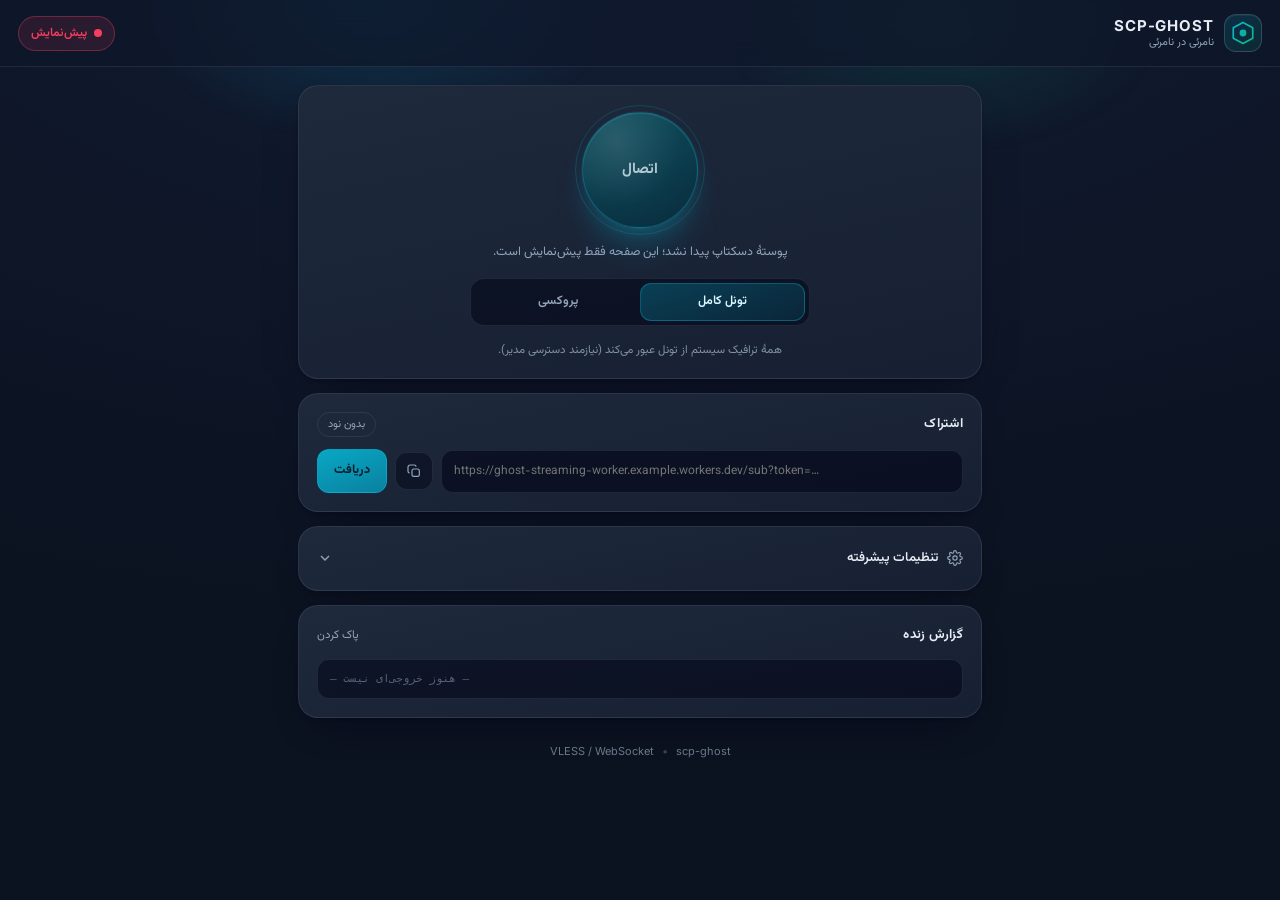
<file: desktop-app/src/index.html>
<!doctype html>
<html lang="fa" dir="rtl">
  <head>
    <meta charset="utf-8" />
    <meta name="viewport" content="width=device-width, initial-scale=1" />
    <title>SCP-GHOST</title>
    <link rel="preconnect" href="https://fonts.googleapis.com" />
    <link rel="preconnect" href="https://fonts.gstatic.com" crossorigin />
    <link
      rel="stylesheet"
      href="https://fonts.googleapis.com/css2?family=Inter:wght@400;500;600;700&family=Vazirmatn:wght@400;500;600;700&display=swap"
    />
    <link rel="stylesheet" href="styles.css" />
  </head>
  <body>
    <div class="aurora" aria-hidden="true"></div>

    <header class="nav">
      <div class="brand">
        <span class="logo" aria-hidden="true">
          <svg viewBox="0 0 32 32" width="26" height="26">
            <defs>
              <linearGradient id="lg" x1="0" y1="0" x2="1" y2="1">
                <stop offset="0" stop-color="#06b6d4" />
                <stop offset="1" stop-color="#10b981" />
              </linearGradient>
            </defs>
            <path d="M16 3 28 9.5v13L16 29 4 22.5v-13L16 3Z" fill="none" stroke="url(#lg)" stroke-width="2" stroke-linejoin="round" />
            <circle cx="16" cy="16" r="4.2" fill="url(#lg)" opacity="0.95" />
          </svg>
        </span>
        <span class="brand-text">
          <strong>SCP-GHOST</strong>
          <small>نامرئی در نامرئی</small>
        </span>
      </div>

      <div class="status-pill" id="status-pill" data-state="idle">
        <span class="pulse"></span>
        <span id="status-text">قطع</span>
      </div>
    </header>

    <main>
      <section class="card hero">
        <div class="halo" id="halo" aria-hidden="true"></div>
        <button class="connect" id="btn-connect" type="button">
          <span class="connect-label" id="connect-label">اتصال</span>
        </button>
        <p class="hint" id="hint">برای شروع، لینک اشتراک را وارد کنید.</p>
        <p class="last-error" id="last-error" hidden></p>
        <p class="adapter-chip" id="tun-chip" hidden>
          <span class="dot"></span> آداپتور TUN زنده است — اتصال مجدد فوری
        </p>

        <div class="segmented" id="mode-switch" role="tablist" aria-label="حالت اتصال">
          <span class="thumb" aria-hidden="true"></span>
          <button type="button" role="tab" data-mode="tun" class="active">تونل کامل</button>
          <button type="button" role="tab" data-mode="proxy">پروکسی</button>
        </div>
        <p class="micro" id="mode-note">همهٔ ترافیک سیستم از تونل عبور می‌کند (نیازمند دسترسی مدیر).</p>
      </section>

      <section class="card">
        <div class="card-head">
          <h2>اشتراک</h2>
          <span class="badge" id="node-badge">بدون نود</span>
        </div>
        <div class="field">
          <input
            id="sub-url"
            type="url"
            dir="ltr"
            spellcheck="false"
            autocomplete="off"
            placeholder="https://ghost-streaming-worker.example.workers.dev/sub?token=…"
          />
          <button class="icon-btn" id="btn-copy" type="button" title="کپی لینک" aria-label="کپی لینک">
            <svg viewBox="0 0 24 24" width="16" height="16" fill="none" stroke="currentColor" stroke-width="1.8">
              <rect x="9" y="9" width="11" height="11" rx="2.5" />
              <path d="M15 5.5A2.5 2.5 0 0 0 12.5 3h-6A3.5 3.5 0 0 0 3 6.5v6A2.5 2.5 0 0 0 5.5 15" />
            </svg>
          </button>
          <button class="primary" id="btn-fetch" type="button">دریافت</button>
        </div>

        <dl class="node" id="node-info" hidden>
          <div><dt>میزبان</dt><dd id="node-host" dir="ltr">—</dd></div>
          <div><dt>پورت</dt><dd id="node-port" dir="ltr">—</dd></div>
          <div><dt>UUID</dt><dd id="node-uuid" dir="ltr">—</dd></div>
          <div><dt>مسیر</dt><dd id="node-path" dir="ltr">—</dd></div>
        </dl>

        <div class="proxy-line" id="proxy-line" hidden>
          <span>پروکسی محلی</span>
          <code id="proxy-addr" dir="ltr">127.0.0.1:7890</code>
        </div>
      </section>

      <section class="card">
        <button class="accordion" id="btn-advanced" type="button" aria-expanded="false">
          <span class="gear" aria-hidden="true">
            <svg viewBox="0 0 24 24" width="16" height="16" fill="none" stroke="currentColor" stroke-width="1.7">
              <circle cx="12" cy="12" r="3.2" />
              <path d="M19.4 15a1.7 1.7 0 0 0 .34 1.87l.06.06a2 2 0 1 1-2.83 2.83l-.06-.06a1.7 1.7 0 0 0-1.87-.34 1.7 1.7 0 0 0-1 1.55V21a2 2 0 1 1-4 0v-.1A1.7 1.7 0 0 0 8.9 19.3a1.7 1.7 0 0 0-1.87.34l-.06.06a2 2 0 1 1-2.83-2.83l.06-.06A1.7 1.7 0 0 0 4.7 15a1.7 1.7 0 0 0-1.55-1H3a2 2 0 1 1 0-4h.1A1.7 1.7 0 0 0 4.7 9a1.7 1.7 0 0 0-.34-1.87l-.06-.06a2 2 0 1 1 2.83-2.83l.06.06A1.7 1.7 0 0 0 9 4.7a1.7 1.7 0 0 0 1-1.55V3a2 2 0 1 1 4 0v.1a1.7 1.7 0 0 0 1 1.55 1.7 1.7 0 0 0 1.87-.34l.06-.06a2 2 0 1 1 2.83 2.83l-.06.06A1.7 1.7 0 0 0 19.3 9v.05a1.7 1.7 0 0 0 1.55 1H21a2 2 0 1 1 0 4h-.1a1.7 1.7 0 0 0-1.5 1Z" />
            </svg>
          </span>
          <span>تنظیمات پیشرفته</span>
          <svg class="chev" viewBox="0 0 24 24" width="16" height="16" fill="none" stroke="currentColor" stroke-width="2">
            <path d="m6 9 6 6 6-6" />
          </svg>
        </button>

        <div class="accordion-body" id="advanced" hidden>
          <label class="row">
            <span>پورت پروکسی محلی</span>
            <input id="mixed-port" type="number" min="1024" max="65535" step="1" value="7890" dir="ltr" />
          </label>

          <div class="row">
            <span>به‌روزرسانی</span>
            <button class="ghost" id="btn-update" type="button">بررسی به‌روزرسانی</button>
          </div>

        </div>
      </section>

      <section class="card">
        <div class="card-head">
          <h2>گزارش زنده</h2>
          <button class="link" id="btn-clear-log" type="button">پاک کردن</button>
        </div>
        <pre class="log" id="log" dir="ltr" aria-live="polite"></pre>
      </section>
    </main>

    <footer>
      <span id="app-version">scp-ghost</span>
      <span class="dot-sep">•</span>
      <span>VLESS / WebSocket</span>
    </footer>

    <div class="toast" id="toast" role="status" aria-live="polite"></div>

    <script src="core.js"></script>
    <script src="main.js"></script>
  </body>
</html>
</file>
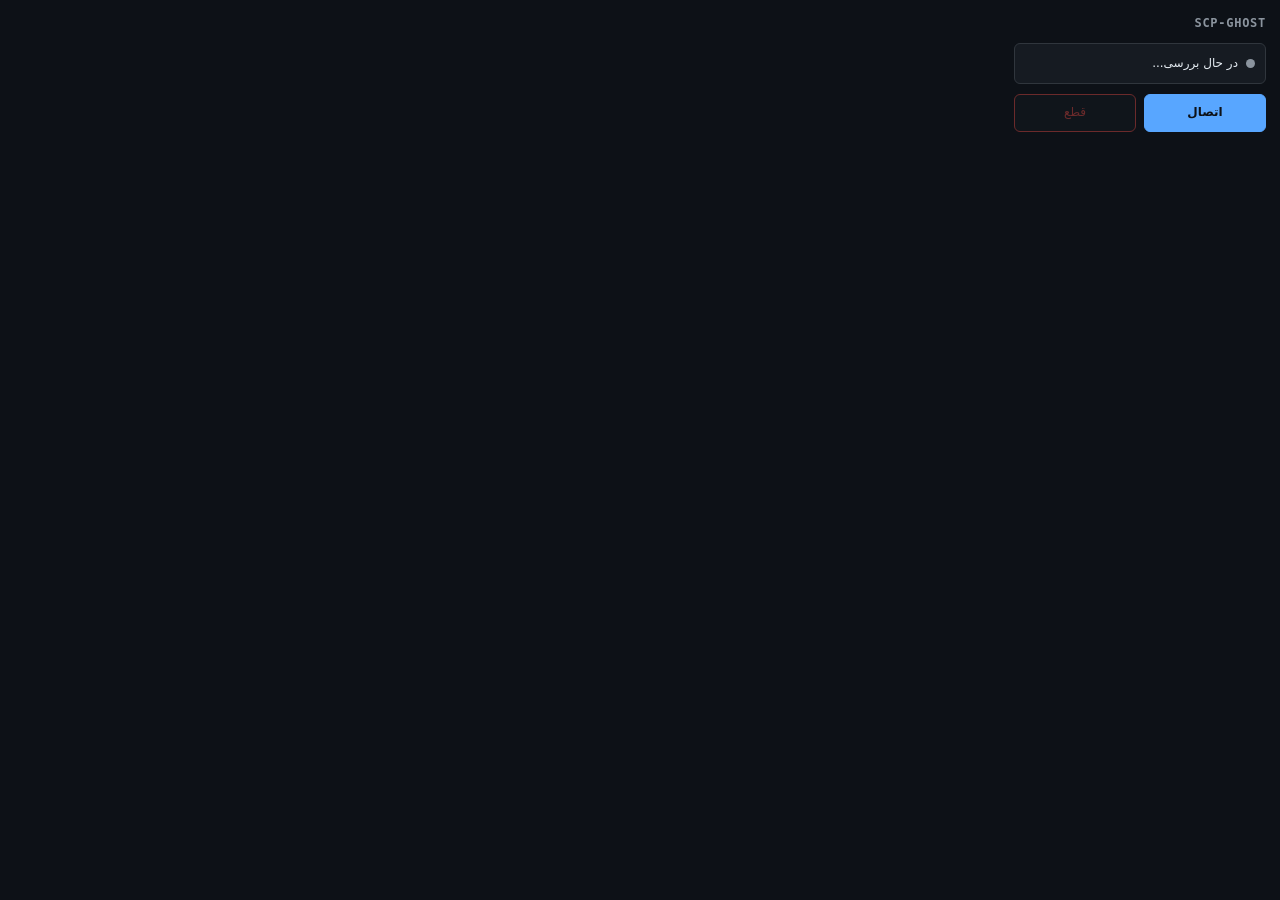
<file: browser-extension/popup.html>
<!DOCTYPE html>
<html lang="fa" dir="rtl">
<head>
  <meta charset="UTF-8" />
  <title>SCP-GHOST</title>
  <style>
    :root {
      --bg: #0d1117; --card: #161b22; --border: #30363d;
      --text: #e6edf3; --muted: #8b949e;
      --green: #3fb950; --red: #f85149; --blue: #58a6ff;
      --mono: "Cascadia Code", Consolas, monospace;
    }
    * { box-sizing: border-box; margin: 0; padding: 0; }
    body {
      width: 280px; background: var(--bg); color: var(--text);
      font: 13px/1.6 "Vazirmatn", "Segoe UI", system-ui, sans-serif;
      padding: 14px; display: flex; flex-direction: column; gap: 10px;
    }
    h1 { font-size: 12px; letter-spacing: .06em; color: var(--muted);
         text-transform: uppercase; font-family: var(--mono); }
    .status {
      display: flex; align-items: center; gap: 8px;
      background: var(--card); border: 1px solid var(--border);
      border-radius: 6px; padding: 10px;
    }
    .dot { width: 9px; height: 9px; border-radius: 50%; background: var(--muted); flex: none; }
    .dot--ok   { background: var(--green); }
    .dot--err  { background: var(--red); }
    .dot--busy { background: var(--blue); }
    #status-text { font-size: 12px; }
    .actions { display: flex; gap: 8px; }
    button {
      flex: 1; padding: 8px 10px; border-radius: 6px; cursor: pointer;
      border: 1px solid var(--border); background: var(--card); color: var(--text);
      font: inherit; font-size: 12px; transition: .15s;
    }
    button:hover:not(:disabled) { border-color: #484f58; }
    button:disabled { opacity: .4; cursor: not-allowed; }
    #btn-connect { background: var(--blue); border-color: var(--blue); color: #0d1117; font-weight: 600; }
    #btn-disconnect { color: var(--red); border-color: var(--red); }
    .meta { font-family: var(--mono); font-size: 10px; color: var(--muted); word-break: break-all; }
  </style>
</head>
<body>
  <h1>SCP-GHOST</h1>

  <div class="status">
    <span class="dot" id="dot"></span>
    <span id="status-text">در حال بررسی...</span>
  </div>

  <div class="actions">
    <button id="btn-connect">اتصال</button>
    <button id="btn-disconnect" disabled>قطع</button>
  </div>

  <div class="meta" id="meta"></div>

  <script src="popup.js"></script>
</body>
</html>
</file>
<file: desktop-app/src/styles.css>
/* ══════════════════════════════════════════════════════════════
   SCP-GHOST — desktop shell
   Dark charcoal base, cyan primary, emerald success.
   ══════════════════════════════════════════════════════════════ */

:root {
  --bg: #0f172a;
  --bg-deep: #0b1220;
  --surface: #1e293b;
  --surface-2: #172033;
  --border: rgba(148, 163, 184, 0.14);
  --border-strong: rgba(148, 163, 184, 0.26);
  --text: #e8edf5;
  --muted: #93a4bb;
  --cyan: #06b6d4;
  --cyan-soft: rgba(6, 182, 212, 0.16);
  --emerald: #10b981;
  --emerald-soft: rgba(16, 185, 129, 0.16);
  --mono: ui-monospace, 'JetBrains Mono', 'Cascadia Code', Consolas, monospace;
  --danger: #f43f5e;
  --accent: var(--cyan);
  --accent-soft: var(--cyan-soft);
  --radius: 20px;
  --shadow: 0 18px 40px -24px rgba(2, 6, 23, 0.9), 0 2px 8px -4px rgba(2, 6, 23, 0.6);
  --ease: cubic-bezier(0.22, 0.9, 0.3, 1);
  color-scheme: dark;
}

* {
  box-sizing: border-box;
}

html,
body {
  height: 100%;
}

body {
  margin: 0;
  padding: 0 0 28px;
  background: radial-gradient(120% 80% at 50% -10%, #16233a 0%, var(--bg) 45%, var(--bg-deep) 100%);
  color: var(--text);
  font-family: 'Vazirmatn', 'Inter', 'Segoe UI', Tahoma, system-ui, sans-serif;
  font-size: 14px;
  line-height: 1.75;
  overflow-x: hidden;
  -webkit-font-smoothing: antialiased;
  user-select: none;
}

input,
pre,
code {
  user-select: text;
}

code,
pre,
.num {
  font-family: 'JetBrains Mono', 'Cascadia Mono', Consolas, 'Inter', monospace;
}

/* ── aurora backdrop ─────────────────────────────────────────── */
.aurora {
  position: fixed;
  inset: -20% -10% auto -10%;
  height: 70vh;
  pointer-events: none;
  background:
    radial-gradient(closest-side, rgba(6, 182, 212, 0.18), transparent 70%) 18% 0 / 46% 60% no-repeat,
    radial-gradient(closest-side, rgba(16, 185, 129, 0.14), transparent 70%) 84% 12% / 42% 56% no-repeat;
  filter: blur(14px);
  opacity: 0.9;
  animation: drift 18s var(--ease) infinite alternate;
  z-index: 0;
}

@keyframes drift {
  from {
    transform: translate3d(0, 0, 0) scale(1);
  }
  to {
    transform: translate3d(2%, 3%, 0) scale(1.06);
  }
}

/* ── navbar ──────────────────────────────────────────────────── */
.nav {
  position: sticky;
  top: 0;
  z-index: 5;
  display: flex;
  align-items: center;
  justify-content: space-between;
  gap: 12px;
  padding: 14px 18px;
  background: rgba(15, 23, 42, 0.72);
  backdrop-filter: blur(14px);
  border-bottom: 1px solid var(--border);
}

.brand {
  display: flex;
  align-items: center;
  gap: 10px;
  min-width: 0;
}

.logo {
  display: grid;
  place-items: center;
  width: 38px;
  height: 38px;
  border-radius: 12px;
  background: linear-gradient(160deg, rgba(6, 182, 212, 0.16), rgba(16, 185, 129, 0.12));
  border: 1px solid var(--border-strong);
  box-shadow: inset 0 1px 0 rgba(255, 255, 255, 0.06);
}

.brand-text {
  display: flex;
  flex-direction: column;
  line-height: 1.25;
}

.brand-text strong {
  font-size: 15px;
  letter-spacing: 0.06em;
  font-family: 'Inter', 'Vazirmatn', sans-serif;
}

.brand-text small {
  color: var(--muted);
  font-size: 11px;
}

.status-pill {
  display: inline-flex;
  align-items: center;
  gap: 7px;
  padding: 6px 12px;
  border-radius: 999px;
  border: 1px solid var(--border-strong);
  background: rgba(148, 163, 184, 0.08);
  color: var(--muted);
  font-size: 12px;
  font-weight: 600;
  transition: color 0.25s var(--ease), border-color 0.25s var(--ease), background 0.25s var(--ease);
  white-space: nowrap;
}

.pulse {
  width: 8px;
  height: 8px;
  border-radius: 50%;
  background: currentColor;
  box-shadow: 0 0 0 0 currentColor;
  animation: breathe 2.4s ease-in-out infinite;
}

@keyframes breathe {
  0%,
  100% {
    opacity: 0.55;
    box-shadow: 0 0 0 0 rgba(148, 163, 184, 0.35);
  }
  50% {
    opacity: 1;
    box-shadow: 0 0 0 5px rgba(148, 163, 184, 0);
  }
}

.status-pill[data-state='busy'] {
  color: var(--cyan);
  background: var(--cyan-soft);
  border-color: rgba(6, 182, 212, 0.4);
}

.status-pill[data-state='on'] {
  color: var(--emerald);
  background: var(--emerald-soft);
  border-color: rgba(16, 185, 129, 0.45);
}

.status-pill[data-state='error'] {
  color: var(--danger);
  background: rgba(244, 63, 94, 0.12);
  border-color: rgba(244, 63, 94, 0.35);
}

/* ── layout ──────────────────────────────────────────────────── */
main {
  position: relative;
  z-index: 1;
  display: flex;
  flex-direction: column;
  gap: 14px;
  padding: 18px;
  max-width: 720px;
  margin: 0 auto;
}

.card {
  background: linear-gradient(168deg, var(--surface) 0%, var(--surface-2) 100%);
  border: 1px solid var(--border);
  border-radius: var(--radius);
  box-shadow: var(--shadow);
  padding: 18px;
  animation: rise 0.55s var(--ease) both;
}

.card:nth-of-type(2) {
  animation-delay: 0.06s;
}

.card:nth-of-type(3) {
  animation-delay: 0.12s;
}

@keyframes rise {
  from {
    opacity: 0;
    transform: translateY(10px);
  }
  to {
    opacity: 1;
    transform: translateY(0);
  }
}

.card-head {
  display: flex;
  align-items: center;
  justify-content: space-between;
  margin-bottom: 12px;
}

.card h2 {
  margin: 0;
  font-size: 13px;
  font-weight: 700;
  letter-spacing: 0.02em;
  color: var(--text);
}

.badge {
  font-size: 11px;
  color: var(--muted);
  border: 1px solid var(--border);
  border-radius: 999px;
  padding: 2px 10px;
  transition: color 0.25s var(--ease), border-color 0.25s var(--ease);
}

.badge.ready {
  color: var(--cyan);
  border-color: rgba(6, 182, 212, 0.45);
}

/* ── hero / connect ──────────────────────────────────────────── */
.hero {
  display: flex;
  flex-direction: column;
  align-items: center;
  gap: 14px;
  padding-top: 26px;
  position: relative;
  overflow: hidden;
}

.halo {
  position: absolute;
  top: 6px;
  width: 210px;
  height: 210px;
  border-radius: 50%;
  background: radial-gradient(closest-side, var(--accent-soft), transparent 72%);
  filter: blur(10px);
  transition: background 0.4s var(--ease);
  pointer-events: none;
}

.connect {
  position: relative;
  width: 116px;
  height: 116px;
  border-radius: 50%;
  border: 1px solid rgba(6, 182, 212, 0.45);
  background:
    radial-gradient(circle at 30% 25%, rgba(255, 255, 255, 0.16), transparent 55%),
    linear-gradient(160deg, #075e6d 0%, #062a3a 100%);
  color: #e6fbff;
  font: inherit;
  font-size: 15px;
  font-weight: 700;
  cursor: pointer;
  transition: transform 0.28s var(--ease), box-shadow 0.28s var(--ease), border-color 0.28s var(--ease),
    background 0.28s var(--ease);
  box-shadow: 0 0 0 1px rgba(6, 182, 212, 0.1), 0 16px 34px -18px rgba(6, 182, 212, 0.8),
    inset 0 1px 0 rgba(255, 255, 255, 0.12);
}

.connect::after {
  content: '';
  position: absolute;
  inset: -8px;
  border-radius: 50%;
  border: 1px solid rgba(6, 182, 212, 0.28);
  animation: ripple 3.2s var(--ease) infinite;
}

@keyframes ripple {
  0% {
    transform: scale(0.94);
    opacity: 0.75;
  }
  70% {
    transform: scale(1.12);
    opacity: 0;
  }
  100% {
    opacity: 0;
  }
}

.connect:hover:not(:disabled) {
  transform: translateY(-3px) scale(1.02);
  box-shadow: 0 0 0 1px rgba(6, 182, 212, 0.28), 0 24px 44px -18px rgba(6, 182, 212, 0.95),
    inset 0 1px 0 rgba(255, 255, 255, 0.18);
}

.connect:active:not(:disabled) {
  transform: translateY(0) scale(0.985);
}

.connect:disabled {
  cursor: progress;
  opacity: 0.75;
}

body[data-state='on'] .connect {
  border-color: rgba(16, 185, 129, 0.5);
  background:
    radial-gradient(circle at 30% 25%, rgba(255, 255, 255, 0.16), transparent 55%),
    linear-gradient(160deg, #0a5f49 0%, #06322a 100%);
  box-shadow: 0 0 0 1px rgba(16, 185, 129, 0.16), 0 16px 34px -18px rgba(16, 185, 129, 0.85),
    inset 0 1px 0 rgba(255, 255, 255, 0.12);
}

body[data-state='on'] .connect::after {
  border-color: rgba(16, 185, 129, 0.3);
}

body[data-state='on'] {
  --accent: var(--emerald);
  --accent-soft: var(--emerald-soft);
}

.hint {
  margin: 0;
  font-size: 12.5px;
  color: var(--muted);
  text-align: center;
  min-height: 20px;
}

/* ── segmented control ───────────────────────────────────────── */
.segmented {
  position: relative;
  display: grid;
  grid-template-columns: 1fr 1fr;
  width: 100%;
  max-width: 340px;
  padding: 4px;
  border-radius: 14px;
  background: rgba(2, 6, 23, 0.55);
  border: 1px solid var(--border);
}

.segmented .thumb {
  position: absolute;
  top: 4px;
  bottom: 4px;
  width: calc(50% - 4px);
  inset-inline-start: 4px;
  border-radius: 11px;
  background: linear-gradient(160deg, rgba(6, 182, 212, 0.28), rgba(6, 182, 212, 0.12));
  border: 1px solid rgba(6, 182, 212, 0.35);
  transition: inset-inline-start 0.32s var(--ease), background 0.32s var(--ease);
  z-index: 0;
}

.segmented[data-index='1'] .thumb {
  inset-inline-start: calc(50% + 0px);
}

.segmented button {
  position: relative;
  z-index: 1;
  border: 0;
  background: transparent;
  color: var(--muted);
  font: inherit;
  font-size: 12.5px;
  font-weight: 600;
  padding: 8px 4px;
  border-radius: 11px;
  cursor: pointer;
  transition: color 0.28s var(--ease);
}

.segmented button.active {
  color: #d9f7ff;
}

.micro {
  margin: 0;
  font-size: 11.5px;
  color: var(--muted);
  text-align: center;
  opacity: 0.85;
}

/* ── subscription field ──────────────────────────────────────── */
.field {
  display: flex;
  align-items: center;
  gap: 8px;
}

.field input {
  flex: 1;
  min-width: 0;
  background: rgba(2, 6, 23, 0.6);
  border: 1px solid var(--border);
  border-radius: 12px;
  color: var(--text);
  font: inherit;
  font-size: 12px;
  padding: 10px 12px;
  transition: border-color 0.22s var(--ease), box-shadow 0.22s var(--ease);
}

.field input:focus,
.row input:focus {
  outline: none;
  border-color: rgba(6, 182, 212, 0.55);
  box-shadow: 0 0 0 3px rgba(6, 182, 212, 0.14);
}

button.primary,
button.ghost,
button.icon-btn,
button.link {
  font: inherit;
  cursor: pointer;
  transition: transform 0.2s var(--ease), background 0.22s var(--ease), border-color 0.22s var(--ease),
    color 0.22s var(--ease);
}

button.primary {
  border: 1px solid rgba(6, 182, 212, 0.5);
  background: linear-gradient(160deg, rgba(6, 182, 212, 0.9), rgba(8, 145, 178, 0.85));
  color: #04202a;
  font-weight: 700;
  font-size: 12.5px;
  padding: 10px 16px;
  border-radius: 12px;
  white-space: nowrap;
}

button.primary:hover:not(:disabled) {
  transform: translateY(-1px);
  filter: brightness(1.06);
}

button.primary:disabled,
button.ghost:disabled {
  opacity: 0.55;
  cursor: progress;
}

button.icon-btn {
  display: grid;
  place-items: center;
  width: 38px;
  height: 38px;
  border-radius: 12px;
  border: 1px solid var(--border);
  background: rgba(2, 6, 23, 0.5);
  color: var(--muted);
}

button.icon-btn:hover {
  color: var(--cyan);
  border-color: rgba(6, 182, 212, 0.45);
}

button.ghost {
  border: 1px solid var(--border-strong);
  background: rgba(148, 163, 184, 0.08);
  color: var(--text);
  font-size: 12px;
  font-weight: 600;
  padding: 8px 14px;
  border-radius: 11px;
}

button.ghost:hover:not(:disabled) {
  border-color: rgba(6, 182, 212, 0.45);
  color: var(--cyan);
}

button.link {
  border: 0;
  background: transparent;
  color: var(--muted);
  font-size: 11.5px;
  padding: 0;
}

button.link:hover {
  color: var(--cyan);
}

/* ── node details ────────────────────────────────────────────── */
.node {
  display: grid;
  grid-template-columns: 1fr 1fr;
  gap: 10px 14px;
  margin: 14px 0 0;
  padding: 12px 14px;
  border-radius: 14px;
  background: rgba(2, 6, 23, 0.42);
  border: 1px solid var(--border);
  animation: rise 0.4s var(--ease) both;
}

.node > div {
  min-width: 0;
}

.node dt {
  font-size: 10.5px;
  color: var(--muted);
  margin-bottom: 1px;
}

.node dd {
  margin: 0;
  font-size: 12px;
  font-family: 'JetBrains Mono', Consolas, monospace;
  white-space: nowrap;
  overflow: hidden;
  text-overflow: ellipsis;
  direction: ltr;
  text-align: right;
}

.proxy-line {
  display: flex;
  align-items: center;
  justify-content: space-between;
  gap: 10px;
  margin-top: 12px;
  padding: 9px 12px;
  border-radius: 12px;
  background: var(--emerald-soft);
  border: 1px solid rgba(16, 185, 129, 0.32);
  font-size: 12px;
  color: #b8f3dd;
  animation: rise 0.4s var(--ease) both;
}

.proxy-line code {
  font-size: 12px;
  color: #eafff7;
}

/* ── accordion ───────────────────────────────────────────────── */
.accordion {
  display: flex;
  align-items: center;
  gap: 9px;
  width: 100%;
  border: 0;
  background: transparent;
  color: var(--text);
  font: inherit;
  font-size: 13px;
  font-weight: 600;
  padding: 2px 0;
  cursor: pointer;
}

.accordion .gear {
  display: grid;
  place-items: center;
  color: var(--muted);
  transition: color 0.22s var(--ease), transform 0.5s var(--ease);
}

.accordion:hover .gear {
  color: var(--cyan);
  transform: rotate(38deg);
}

.accordion .chev {
  margin-inline-start: auto;
  color: var(--muted);
  transition: transform 0.3s var(--ease);
}

.accordion[aria-expanded='true'] .chev {
  transform: rotate(180deg);
}

.accordion-body {
  margin-top: 14px;
  display: flex;
  flex-direction: column;
  gap: 12px;
  animation: rise 0.32s var(--ease) both;
}

.row {
  display: flex;
  align-items: center;
  justify-content: space-between;
  gap: 12px;
  font-size: 12.5px;
  color: var(--muted);
}

.row input {
  width: 110px;
  background: rgba(2, 6, 23, 0.6);
  border: 1px solid var(--border);
  border-radius: 10px;
  color: var(--text);
  font: inherit;
  font-size: 12px;
  padding: 7px 10px;
  text-align: center;
}

.logs {
  border-radius: 14px;
  border: 1px solid var(--border);
  background: rgba(2, 6, 23, 0.55);
  overflow: hidden;
}

.logs-head {
  display: flex;
  align-items: center;
  justify-content: space-between;
  padding: 8px 12px;
  border-bottom: 1px solid var(--border);
  font-size: 11.5px;
  color: var(--muted);
}

.log,
#log {
  display: block;
  margin: 0;
  padding: 10px 12px;
  max-height: 210px;
  overflow: auto;
  font-family: var(--mono);
  font-size: 11px;
  line-height: 1.7;
  color: #9fb3c8;
  white-space: pre-wrap;
  word-break: break-word;
  border-radius: 12px;
  border: 1px solid var(--border);
  background: rgba(2, 6, 23, 0.55);
}

.log .ln { display: block; }
.log .ln.ok { color: #34d399; }
.log .ln.err { color: #f87171; }

.last-error {
  margin: 10px 0 0;
  padding: 8px 12px;
  border-radius: 12px;
  border: 1px solid rgba(248, 113, 113, 0.35);
  background: rgba(127, 29, 29, 0.28);
  color: #fecaca;
  font-size: 12px;
  line-height: 1.6;
  text-align: center;
}

.adapter-chip {
  display: inline-flex;
  align-items: center;
  gap: 6px;
  margin: 8px 0 0;
  padding: 4px 10px;
  border-radius: 999px;
  border: 1px solid rgba(16, 185, 129, 0.35);
  background: rgba(16, 185, 129, 0.1);
  color: #6ee7b7;
  font-size: 11px;
}

.adapter-chip .dot {
  width: 6px;
  height: 6px;
  border-radius: 50%;
  background: #10b981;
  box-shadow: 0 0 0 3px rgba(16, 185, 129, 0.18);
}

#log:empty::before {
  content: '— هنوز خروجی‌ای نیست —';
  color: rgba(148, 163, 184, 0.55);
}

/* ── footer & toast ──────────────────────────────────────────── */
footer {
  position: relative;
  z-index: 1;
  display: flex;
  align-items: center;
  justify-content: center;
  gap: 8px;
  margin-top: 6px;
  font-size: 11px;
  color: rgba(148, 163, 184, 0.7);
  font-family: 'Inter', 'Vazirmatn', sans-serif;
}

.dot-sep {
  opacity: 0.5;
}

.toast {
  position: fixed;
  inset-inline: 0;
  bottom: 18px;
  width: fit-content;
  max-width: 88%;
  margin: 0 auto;
  padding: 10px 18px;
  border-radius: 12px;
  background: rgba(15, 23, 42, 0.96);
  border: 1px solid var(--border-strong);
  box-shadow: 0 18px 36px -20px rgba(2, 6, 23, 0.95);
  color: var(--text);
  font-size: 12.5px;
  opacity: 0;
  transform: translateY(12px);
  pointer-events: none;
  transition: opacity 0.28s var(--ease), transform 0.28s var(--ease);
  z-index: 20;
  text-align: center;
}

.toast.show {
  opacity: 1;
  transform: translateY(0);
}

.toast[data-kind='error'] {
  border-color: rgba(244, 63, 94, 0.45);
  color: #ffd9df;
}

.toast[data-kind='ok'] {
  border-color: rgba(16, 185, 129, 0.45);
  color: #ccfbe9;
}

[hidden] {
  display: none !important;
}

::-webkit-scrollbar {
  width: 8px;
  height: 8px;
}

::-webkit-scrollbar-thumb {
  background: rgba(148, 163, 184, 0.22);
  border-radius: 999px;
}

::-webkit-scrollbar-track {
  background: transparent;
}

@media (prefers-reduced-motion: reduce) {
  *,
  *::before,
  *::after {
    animation-duration: 0.001ms !important;
    animation-iteration-count: 1 !important;
    transition-duration: 0.001ms !important;
  }
}
</file>
